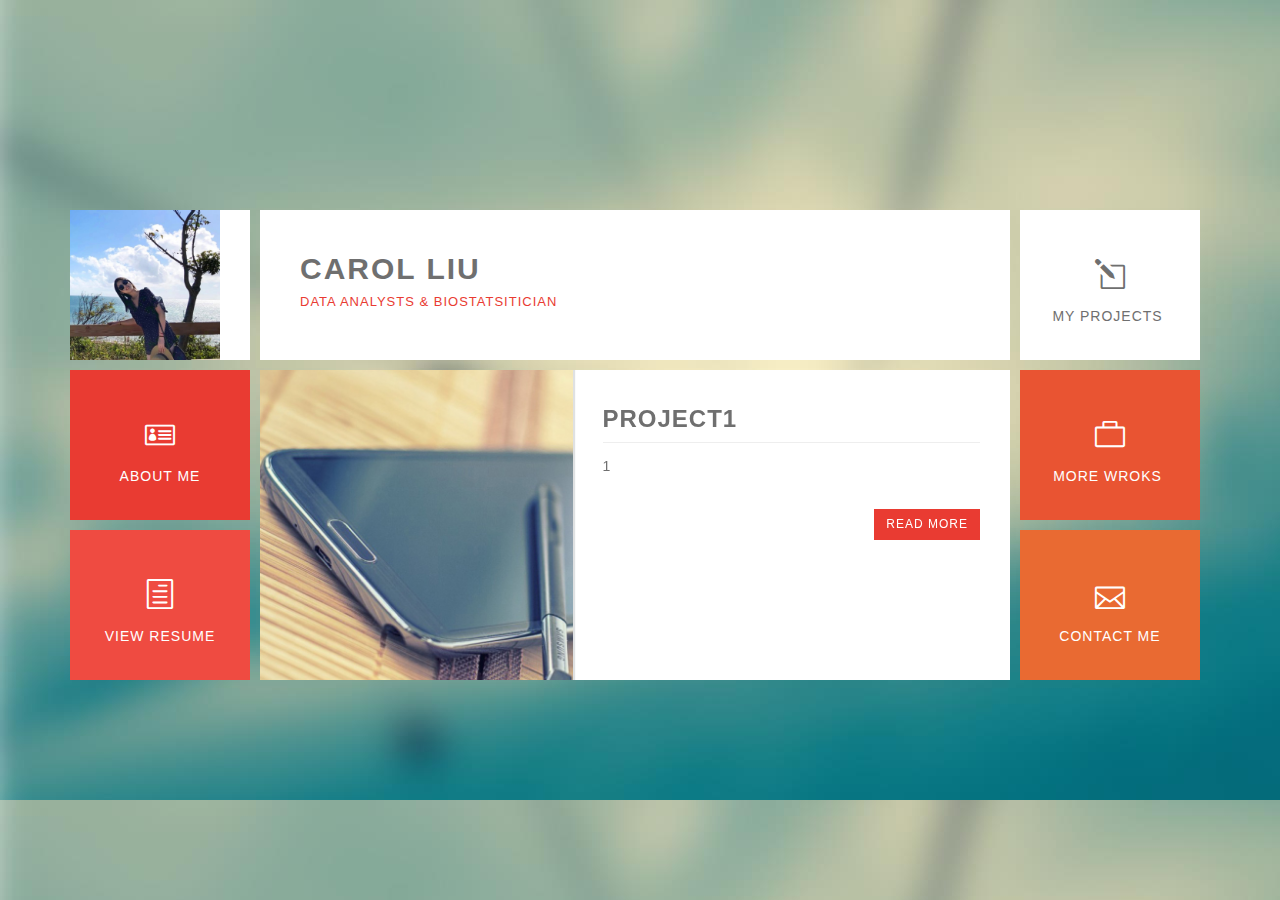
<file: index.html>
<!DOCTYPE html>
<html lang="en">
	<head>
		<meta charset="utf-8">
		<meta name="viewport" content="width=device-width, initial-scale=1.0">
		<meta name="description" content="Metrize-Responsive Portfolio Template">
		<meta name="author" content="solutionportal121">
		<title>Metrize-Responsive Portfolio Template</title>
		<link rel="stylesheet" href="fonts/elegant/styles.css">
		<link rel="stylesheet" href="css/magnific-popup.css">
		<link rel="stylesheet" href="css/owl.theme.css">
		<link rel="stylesheet" href="css/owl.carousel.css">
		<link rel="stylesheet" href="css/main.css">
		<!--<link href='http://fonts.googleapis.com/css?family=PT+Sans:400,700' rel='stylesheet' type='text/css'>-->
	<script src='js/google_analytics_auto.js'></script></head>
	<body>

 

		<!-- Full Front page Area -->
		<div class="page-front container">
			<!-- style this ul element with only grid-boxes and not with flip-menu or masonry-grids. -->
			<ul class="grid-boxes flip-menu row" id="masonry-grids">
				<!-- data-cell to remember order -->
				<li class="grid-item col-md-2" data-cell="1">
					<div class="col-wrap user-pic">
						<img src="img/user-pic.jpg" alt="user-pic">
					</div>
				</li>
				<li class="grid-item col-md-8" data-cell="2">
					<div class="col-wrap user-short-info">
						<h2 class="head">Carol Liu <span> Data Analysts &amp; Biostatsitician</span></h2>

						<div class="float-right"> </div>
				  </div>
				</li>
				<li class="grid-item col-md-2" data-cell="3">
					<div class="col-wrap blog-box">
						<a href="blog.html" class="elegant-eleganticons-75">MY Projects&nbsp;</a>
					</div>
				</li>

				<li class="grid-item col-md-2" data-cell="4">
					<div class="col-wrap about-box">
						<a href="#about-page" class="elegant-eleganticons-316" data-flip-menu="true">About Me</a>
					</div>
				</li>
				<li class="grid-item col-md-8" data-cell="5">
					<!-- Featured Posts -->
					<div class="col-wrap featured-post">
						<div id="owl-carousel">
							<div class="post-1">
								<div class="left col-md-5 col-sm-5 col-xs-4">
									<img src="img/featured/post-1.jpg" alt="featured-post">
								</div>
								<div class="right col-md-7 col-sm-7 col-xs-8">
									<h3 class="head">Project1&nbsp;</h3>
									<p class="desc">1&nbsp;</p>
									<div class="bottom">
										<!-- <time datetime="2014-04-20" class="pub-date">20<sup>th</sup> March 2014</time> -->
										<a href="blog-single.html" class="more-btn">Read More</a>
									</div>
								</div>
							</div><!-- End Post 1 -->

							<div class="post-2">
								<div class="left col-md-5 col-sm-5 col-xs-4">
									<img src="img/featured/post-2.jpg" alt="featured-post">
								</div>
								<div class="right col-md-7 col-sm-7 col-xs-8">
									<h3 class="head">Aclima Air Quality Project</h3>
									<p class="desc">The project aimed to investigate the association between socioeconomic status(SES) and distribution of air pollutant NO<sub>2</sub> in Alameda county. Spatial analysis was done to learn about different levels of NO2 exposure for different population groups.</p>
									<div class="bottom">
										<!-- <time datetime="2014-04-20" class="pub-date">20<sup>th</sup> March 2014</time> -->
										<a href="blog-single.html" class="more-btn">Read More</a>
									</div>
								</div>
							</div> <!-- End Post 2 -->
						</div> <!-- End Owl Carousel -->
						<div class="featured-pagination">
							<span class="back elegant-eleganticons-2"></span>
							<span class="next elegant-eleganticons-3"></span>
						</div>
					</div>
				</li>
				<li class="grid-item col-md-2" data-cell="6">
					<div class="col-wrap works-box">
						<a href="#portfolio-page" class="elegant-eleganticons-328" data-flip-menu="true">More WROKS&nbsp;</a>
					</div>
				</li>
				<li class="grid-item col-md-2" data-cell="7">
					<div class="col-wrap resume-box">
						<a href="#resume-page" class="elegant-eleganticons-71" data-flip-menu="true">View Resume</a>
					</div>
				</li>
				<li class="grid-item col-md-2" data-cell="8">
					<div class="col-wrap contact-box">
						<a href="#contact-page" class="elegant-eleganticons-110" data-flip-menu="true">Contact Me</a>
					</div>
				</li>
			</ul>
		</div> <!-- End Page-front -->



		<!-- Start Page Contents -->
		<div class="page-contents">
			<!-- Start About Page -->
			<div class="about-page inner-pages" id="about-page">
				<div class="short-bio parallax">
					<div class="container">
						<div class="row">
							<div class="col-md-6">	<!-- cause there is only 1 column -->
								<h3 class="title">Who Am I ?</h3>
								<p>
									Hi, I’m <strong>Carol Liu</strong> from Guangzhou,China, now living in Vancouver, BC. 
									I am a master's student studying <strong>Biostatistics at the University of Washington(Seattle campus)</strong>. My past project experience involved <strong>survival analysis, longitudinal analysis and spatial analysis,</strong> etc. I am a curious person and passionate to be a biostatistician in the future.
								</p>
								<p> I like hiking, sushi and cherry blossoms.</p>
								<br>
								<ul class="info-boxes row">
									<li class="col-md-4 col-sm-4 col-xs-4">
										<span class="top">Work As</span>
										<span class="bottom">Biostatistician</span>
									</li>
									<li class="col-md-4 col-sm-4 col-xs-4">
										<span class="top">Music</span>
										<span class="bottom">Piano</span>
									</li>
									<li class="col-md-4 col-sm-4 col-xs-4">
										<span class="top">Lives In</span>
										<span class="bottom">Vancouver, BC</span>
									</li>
								</ul>
							</div>
						</div>
					</div> <!-- End Container -->
				</div> <!-- End Short-bio -->

				<div class="container">
					<div class="services">
						<h3 class="title">What I do</h3>
						<ul class="row">
							</li>
							<li class="col-md-4">
								<h4><span class="icon elegant-eleganticons-52"></span>Modeling</h4>
								<p>
									modeling...
								</p>
							</li>
							<li class="col-md-4">
								<h4><span class="icon elegant-eleganticons-104"></span>Data Visualization</h4>
								<p>
									Data visualization...
								</p>
							</li>
						</ul>
					</div> <!-- End Services -->

					<div class="workflow">
						<h3 class="title">My Workflow</h3>
						<ul class="circles">
							<li class="elegant-eleganticons-101">Background Knowledge<span class="arrow elegant-eleganticons-3"></span></li>	<!-- Think -->
							<li class="elegant-eleganticons-324">Exploratory Analysis<span class="arrow elegant-eleganticons-3"></span></li>  <!-- Design -->
							<li class="elegant-eleganticons-318">Build Scientific Model<span class="arrow elegant-eleganticons-3"></span></li> 	<!-- Code -->
							<li class="elegant-eleganticons-315">Make Inference </span></li>	<!-- Test -->
								
						</ul>
					</div>
				</div>
			</div> <!-- End About Page -->

			<!-- Start Resume Page -->
			<div class="resume-page inner-pages" id="resume-page">
				<div class="banner parallax">
					<h2 class="title">Education / Experience</h2>
					<p>Here is the timeline of my past experience. You can download my resume in pdf format.</p>
					<a href="#non" class="download-btn">Download CV</a>
				</div>
				<div class="container">
					<div class="timeline row">
						<div id="timeline-carousel">

							<div class="col-md-4 item"> <!-- Ist -->
								<div class="top">
									<span class="time">June 2019</span>
									<span class="title">BSC, UBC</span>
									<span class="rhombus elegant-eleganticons-113"></span>
								</div>
								<div class="bottom">
									<p class="info">...</p>
								</div>
							</div>

							<div class="col-md-4 item"> <!-- 2nd -->
								<div class="top">
									<span class="time">June 2021</span>
									<span class="title">MSc, UW</span>
									<span class="rhombus elegant-eleganticons-113"></span>
								</div>
								<div class="bottom">
									<p class="info">...</p>
								</div>
							</div>

							<div class="col-md-4 item"> <!-- 3rd -->
								<div class="top">
									<span class="time">time</span>
									<span class="title">title</span>
									<span class="rhombus elegant-eleganticons-127"></span>
								</div>
								<div class="bottom">
									<p class="info">....</p>
								</div>
							</div>

							<div class="col-md-4 item"> <!-- 3rd -->
								<div class="top">
									<span class="time">time</span>
									<span class="title">title</span>
									<span class="rhombus elegant-eleganticons-127"></span>
								</div>
								<div class="bottom">
									<p class="info">.. .</p>
								</div>
							</div>
						</div> <!-- End Timeline Carousel -->
					</div> <!-- End Timeline -->
					
					<!-- Skills -->
					<div class="skills">
						<h3 class="title">Skills</h3>
						<div class="row">
							<div class="col-md-6 skill-type-1">
								<div class="row">
									<ul class="labels col-md-4">
										<li>R (90%)</li>
										<li>Python (85%)</li>
										<li>SQL (70%)</li>
										<li>SAS (70%)</li>
									</ul>
									<div id="circular-skills" class="circular-skills col-md-8">
										<!-- To add more skills , provide more span's -->
										<span data-percent="90" data-skills-color="#e96a32">R</span>
										<span data-percent="85" data-skills-color="#e95432">Python</span>
										<span data-percent="70" data-skills-color="#e95432">SQL</span>
										<span data-percent="70" data-skills-color="#ef4b41">SAS</span>
									</div>
								</div> <!-- End Inner Row -->
							</div> 
							<div class="col-md-6 skill-type-2">
								<ul class="meters">
									<li>Linear Regression<span>90%</span></li>
									<li>Longitudinal Analysis<span>80%</span></li>
									<li>Survival Analysis<span>80%</span></li>
									<li>Spatial Analysis<span>80%</span></li>
									<li>Classification<span>80%</span></li>
								</ul>
							</div>
						</div> <!-- End Row -->
					</div> <!-- End Skills -->
				</div> <!-- End Container -->
			</div> <!-- End Resume page -->

			<div class="contact-page inner-pages" id="contact-page">
				<div class="banner parallax">
					<h2 class="title">Contact Me</h2>
					<p>Feel free to connect with me.</p>
				</div>
				<div class="container">
					<div class="row form-wrap">
						<!-- Contact Form -->
						<div class="col-md-6 cform">
							<h3 class="title">Get in Touch</h3>
							<form id="contact-form" method="post" name="contact-form" action="contact.php">
								<div class="inputs">
									<label for="cform-name">Name<em>*</em></label>
									<input type="text" id="cform-name" name="cform-name">
								</div>
								<div class="inputs">
									<label for="cform-email">Email<em>*</em></label>
									<input type="email" id="cform-email" name="cform-email">
								</div>
								<div class="inputs">
									<label for="cform-subject">Subject</label>
									<input type="text" id="cform-subject" name="cform-subject">
								</div>
								<div class="inputs">
									<label for="cform-message">Message<em>*</em></label>
									<textarea id="cform-message" name="cform-message" cols="50" rows="5"></textarea>
								</div>
								<div class="inputs"><input type="submit" class="contact-submit" id="cform-submit" value="SEND"></div>
								<!-- <span class="entypo-cancel form-error">Oops! Something wrong with the server.</span> -->
							</form>
							
						</div>
						<!-- Contact Address -->
						<div class="col-md-6 caddress">
							<h3 class="title">Other Details</h3>
							<div class="details">
								<p class="elegant-eleganticons-110">srui1109@gmail.com</p>
							</div>
							<ul class="socials">
								<li><a href="#non" class="elegant-eleganticons-242"></a></li>
								<li><a href="#non" class="elegant-eleganticons-241"></a></li>
								<li><a href="#non" class="elegant-eleganticons-251"></a></li>
								<li><a href="#non" class="elegant-eleganticons-249"></a></li>
								<li><a href="#non" class="elegant-eleganticons-244"></a></li>
							</ul>
						</div> <!-- End CAddress -->
					</div> <!-- End Row Wrap -->
				</div> <!-- End Container -->
			</div> <!-- End Contact Page -->


			<nav id="inner-nav" class="inner-nav">
				<ul class="container inside-wrap">
					<li class="elegant-eleganticons-64 menu-btn">
						<ul class="menu-content">
							<li><a href="#about-page">About</a></li>
							<li><a href="#resume-page">Resume</a></li>
							<li><a href="#portfolio-page">Portfolio</a></li>
							<li><a href="#contact-page">Contact</a></li>
						</ul>
					</li>
					<li class="elegant-eleganticons-44 close-btn"></li>
				</ul>
			</nav>
		</div>
		<!-- End Page Contents -->

		

		<!-- Don't include this script in production code - Used only for compiling/debugging less to css --> 
		 <!-- // <script src="less/less-1.6.1.min.js"></script>  -->

		<!-- Script at the bottom for faster loading pages -->
		<script src="js/plugins.js"></script>
		<script src="js/custom.js"></script>


		<!-- For IE9 and below -->
		<!--[if lt IE 10]>
			<script src="js/jquery.placeholder.min.js"></script>
			<script type="text/javascript">
				$('input, textarea').placeholder();
			</script>
		<![endif]-->
	</body>
</html>
</file>
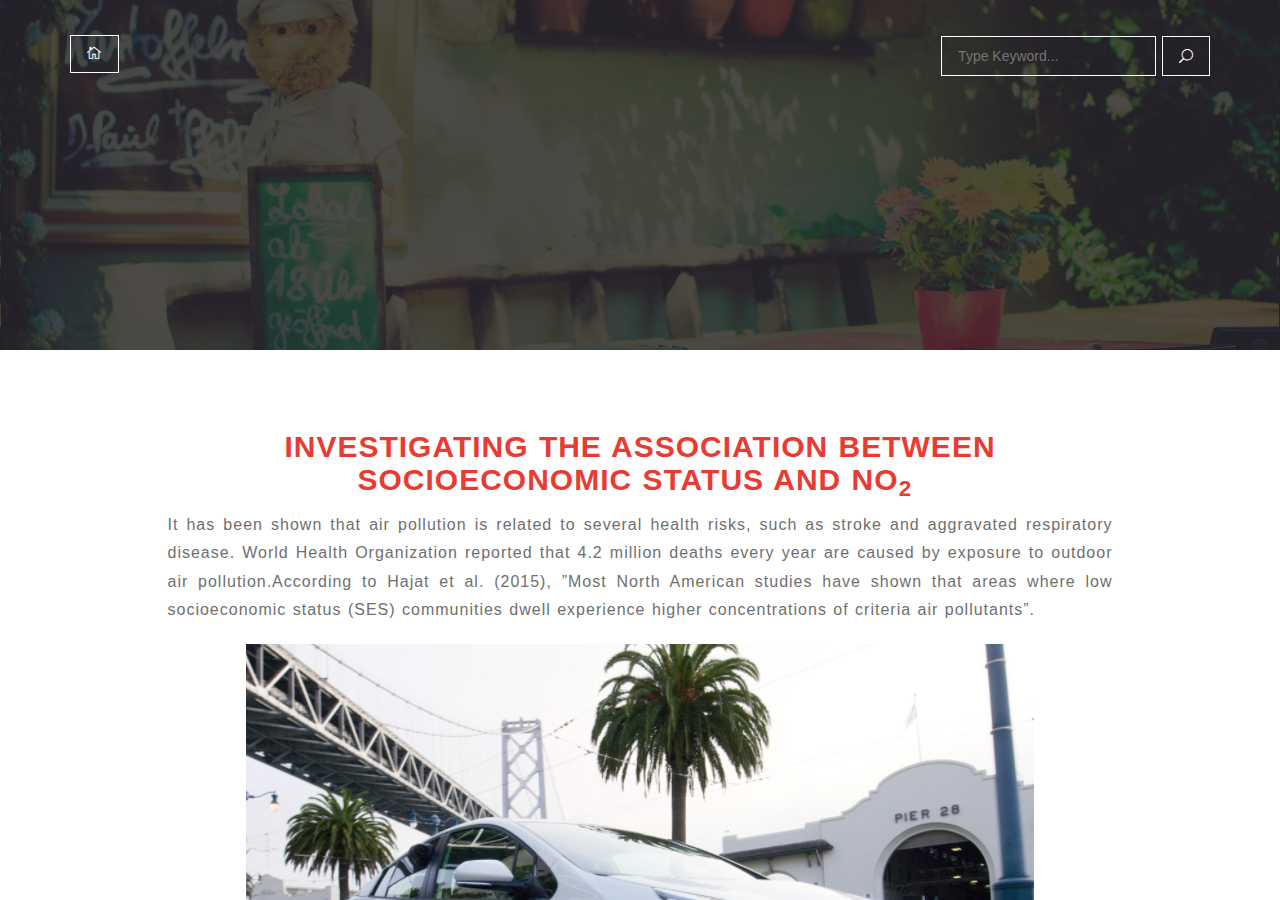
<file: blog-single.html>
<!DOCTYPE html>
<html lang="en">
	<head>
		<meta charset="utf-8">
		<meta name="viewport" content="width=device-width, initial-scale=1.0">
		<meta name="description" content="Metrize-Responsive Portfolio Template">
		<meta name="author" content="solutionportal121">
		<title>Metrize-Responsive Portfolio Template</title>
		<link rel="stylesheet" href="fonts/elegant/styles.css">
		<link rel="stylesheet" href="css/magnific-popup.css">
		<link rel="stylesheet" href="css/owl.theme.css">
		<link rel="stylesheet" href="css/owl.carousel.css">
		<link rel="stylesheet" href="css/main.css">
	<!--	<link href='http://fonts.googleapis.com/css?family=PT+Sans:400,700' rel='stylesheet' type='text/css'>-->

	<script src='js/google_analytics_auto.js'></script></head>
	<body>


 

		<!-- <div id="np-loader"></div> -->
		<div class="blog-page">
			<!-- Header -->
			<header class="header parallax">
				<ul class="top-bar container">
					<li class="home-btn"><a href="index.html" class="elegant-eleganticons-103"></a></li>
					<li class="search-form">
	        			<form role="search" method="get" id="search-form" action="#non">
	                      <input type="text" name="search-input" id="search-input" placeholder="Type Keyword...">
	                      <button type="submit" class="btn elegant-eleganticons-52"></button>
	                    </form>
					</li>
				</ul>

				
			</header>
			<!-- .header -->
		  <div class="container">	
				<div class="blog-single blog-common row">
					<article class="hentry post type-post col-md-10 col-md-offset-1">
						<header class="entry-head">
							<h2 class="title"><a href="#non" rel="bookmark">Investigating the association between Socioeconomic status and No<sub>2</sub>&nbsp;</a></h2>
							<div class="meta">
								
							</div>
						</header>

						<!-- Entry Content -->
						<div class="entry-content">
							<div class="content">
								<p>It has been shown that air pollution is related to several health risks, such as stroke and aggravated respiratory disease. World Health Organization reported that 4.2 million deaths every year are caused by exposure to outdoor air pollution.According to Hajat et al. (2015), ”Most North American studies have shown that areas where low socioeconomic status (SES) communities dwell experience higher concentrations of criteria air pollutants”.</p>
							</div>
							<figure class="featured-image">
								<img src="img/blog/img-2.jpg" alt="image">
							</figure>
							<div class="content">
								<p>The scientific interest of this project is to learn about differential levels of NO2 exposure for different population groups in Alameda County.&nbsp;We connected Aclima’s hyperlocal air quality data to neighborhood-level (block group-level) measures of demographic factors including race/ethnicity, age, income and education, employment status from American Community Survey (ACS) data, created data visualization and developed spatial and non-spatial models for statistical inference.</p>

								
								<section>
									<h4 class="head">DatASETS&nbsp;&nbsp;</h4>
									<p>We used American Community Survey(ACS) data to extract Socioeconomic information by block groups(the finest level of demographics we can access). The SES information was mapped to the air pollutants data provided by Aclima, Inc. We extracted educational attainment, income, unemployment, race/ethnicity and age variables from ACS dataset. 
										
									</p>
								</section>
								<section>
								  <h4 class="head">Exploratory Analysis&nbsp;&nbsp;</h4>
									<p>
										We first plotted the distribution of each demographic, and then compared them to the distribution of NO<sub>2</sub> to see whether there were similarities. 
										
										
										
									</p>
							  </section>
							  <section>
								  <h4 class="head">Methodology&nbsp;&nbsp;</h4>
									<p>
								  	 Our primary goal is to examine the association between SES variables and NO2 air pollutant level. Linear regression models were built with log-transformed NO2 as outcome, with socio-economic related variables, income, education and employment status, adjusted for race/ethnicity and age.Correlation structure was added to the linear main model, adjusting for spatial correlation between NO2 measurements. The correlation model parameters is nuisance parameters.
								    </p>
								    <p>
										Two modeling methods were used for our analysis, Generalized estimating equation (GEE) and Gaussian Bayesian spatial regression models using Nearest Neighbor Gaussian Processes (NNGP). For data less than limit of detection, we substituted them by LOD/sqrt2 based on the guidance of Environmental Protection Agency (EPA). 
										
									</p>
							  </section>
							  <section>
							    <h4 class="head">Results&nbsp;&nbsp;</h4>
									<p>
										...
										
										
										
									</p>
							  </section>
							  <section>
								  <h4 class="head">Conclusion&nbsp;&nbsp;</h4>
									<p>
									  ... 
										
										
										
									</p>
							  </section>
								
							</div> <!-- .content -->
						</div> <!-- .entry-content -->
						<footer class="entry-meta">
							<h4 class="head">Tagged with</h4>
							<a href="#">air pollutants&nbsp;</a> <a href="#">environmental injustice</a> <a href="#">spatial analysis</a> 
						</footer>
					</article> <!-- .hentry post-->
					<div class="col-md-10 col-md-offset-1">
						
				  </div>
		    </div> <!-- .author-card -->

				  <!-- Integrated disqus comment form -->
		  </div> 
			<!-- .blog-single -->
			</div> <!-- .container -->

		</div> <!-- .blog-page -->

		<!-- Don't include this script in production code - Used only for compiling/debugging less to css --> 
	<!-- 	 // <script src="less/less-1.6.1.min.js"></script>  -->

		<!-- Script at the bottom for faster loading pages -->
		<script src="js/plugins.js"></script>
		<script src="js/custom.js"></script>

		<script type="text/javascript">
	        /* * * CONFIGURATION VARIABLES: EDIT BEFORE PASTING INTO YOUR WEBPAGE * * */
	        var disqus_shortname = 'solutionportal121'; // required: replace example with your forum shortname

	        /* * * DON'T EDIT BELOW THIS LINE * * */
	        (function() {
	            var dsq = document.createElement('script'); dsq.type = 'text/javascript'; dsq.async = true;
	            dsq.src = '//' + disqus_shortname + '.disqus.com/embed.js';
	            (document.getElementsByTagName('head')[0] || document.getElementsByTagName('body')[0]).appendChild(dsq);
	        })();
	    </script>

		<!-- For IE9 and below -->
		<!--[if lt IE 10]>
			<script src="js/jquery.placeholder.min.js"></script>
			<script type="text/javascript">
				$('input, textarea').placeholder();
			</script>
		<![endif]-->
	</body>
</html>
</file>
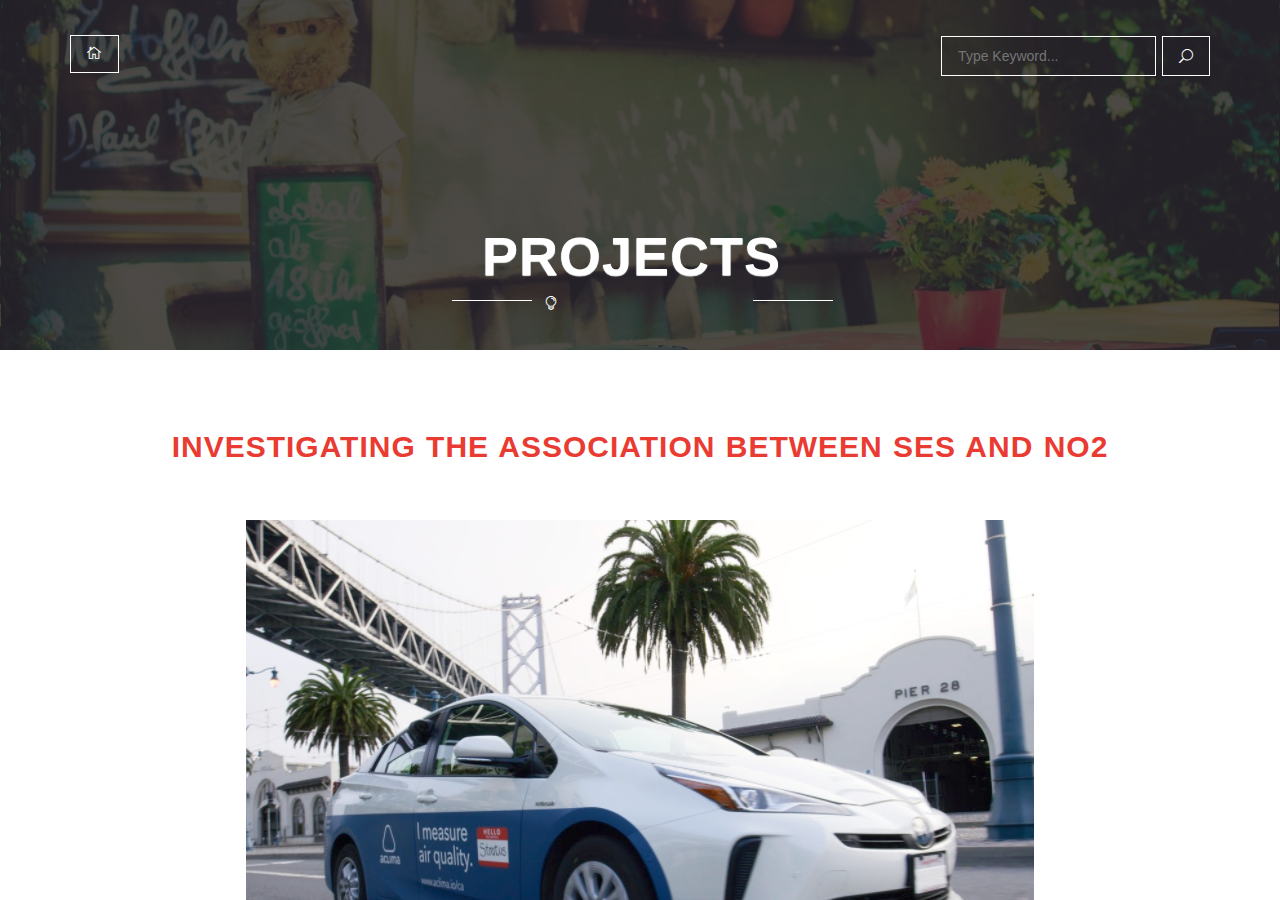
<file: blog.html>
<!DOCTYPE html>
<html lang="en">
	<head>
		<meta charset="utf-8">
		<meta name="viewport" content="width=device-width, initial-scale=1.0">
		<meta name="description" content="Metrize-Responsive Portfolio Template">
		<meta name="author" content="solutionportal121">
		<title>Metrize-Responsive Portfolio Template</title>
		<link rel="stylesheet" href="fonts/elegant/styles.css">
		<link rel="stylesheet" href="css/magnific-popup.css">
		<link rel="stylesheet" href="css/owl.theme.css">
		<link rel="stylesheet" href="css/owl.carousel.css">
		<link rel="stylesheet" href="css/main.css">
		<!--<link href='http://fonts.googleapis.com/css?family=PT+Sans:400,700' rel='stylesheet' type='text/css'>-->

	<script src='js/google_analytics_auto.js'></script></head>
	<body>

 


		<div class="blog-page">
			<!-- Header -->
			<header class="header parallax">
				<ul class="top-bar container">
					<li class="home-btn"><a href="index.html" class="elegant-eleganticons-103"></a></li>
					<li class="search-form">
	        			<form role="search" method="get" id="search-form" action="#non">
	                      <input type="text" name="search-input" id="search-input" placeholder="Type Keyword...">
	                      <button type="submit" class="btn elegant-eleganticons-52"></button>
	                    </form>
					</li>
				</ul>

				<div class="big-title">
					<span class="sub-title"></span>
					<h1 class="title"><span>Projects&nbsp;</span></h1>
				</div>
			</header>
			<!-- .header -->
			<div class="container">	
				<div class="blog-posts blog-common row">
					<!-- Post-1 -->
					<article class="hentry post type-post col-md-10 col-md-offset-1">
						<header class="entry-head">
							<h2 class="title"><a href="blog-single.html" rel="bookmark">Investigating the association between SES and NO2</a></h2>
							<div class="meta">&nbsp;
								
							</div>
						</header>

						<div class="entry-content">
							<figure class="featured-image">
								<img src="img/blog/img-2.jpg" alt="image">
							</figure>
							<div class="content">
								<p>It has been shown that air pollution is related to several health risks, such as stroke and aggravated respiratory disease. World Health Organization reported that 4.2 million deaths every year are caused by exposure to outdoor air pollution.According to Hajat et al. (2015), ”Most North American studies have shown that areas where low socioeconomic status (SES) communities dwell experience higher concentrations of criteria air pollutants”.

								</p>
								<a href="blog-single.html" class="more-btn">Read More</a>
							</div>
						</div>
					</article>

					<!-- Post-2 -->
					<article class="hentry post type-post col-md-10 col-md-offset-1">
						<header class="entry-head">
							<h2 class="title"><a href="blog-single.html" rel="bookmark">Project 2</a></h2>
							<div class="meta">
								
							</div>
						</header>

						<div class="entry-content">
							<div class="content">
								<p>details of project 2</p>
								<a href="blog-single.html" class="more-btn">Read More</a>
							</div>
						</div>
					</article>

					<!-- Post-3 -->
					

					
					<!-- Next, Previous Btns -->
					<div class="blog-post-btns col-md-10 col-md-offset-1">
						<span class="older btn"><a href="#non" class="elegant-eleganticons-2">Older</a></span>
						<span class="newer btn"><a href="#non" class="elegant-eleganticons-3">Newer</a></span>
					</div>

				</div> <!-- .row, .blog-posts -->
			</div> <!-- .container -->

		</div> <!-- .blog-page -->

		<!-- Don't include this script in production code - Used only for compiling/debugging less to css --> 
		 <!-- // <script src="less/less-1.6.1.min.js"></script>  -->
		 
		<!-- Script at the bottom for faster loading pages -->
		<script src="js/plugins.js"></script>
		<script src="js/custom.js"></script>
		<!-- For IE9 and below -->
		<!--[if lt IE 10]>
			<script src="js/jquery.placeholder.min.js"></script>
			<script type="text/javascript">
				$('input, textarea').placeholder();
			</script>
		<![endif]-->
	</body>
</html>
</file>
<file: fonts/elegant/styles.css>
@charset "UTF-8";

@font-face {
  font-family: "elegant";
  src:url("fonts/elegant.eot");
  src:url("fonts/elegant.eot?#iefix") format("embedded-opentype"),
    url("fonts/elegant.woff") format("woff"),
    url("fonts/elegant.ttf") format("truetype"),
    url("fonts/elegant.svg#elegant") format("svg");
  font-weight: normal;
  font-style: normal;

}

[data-icon]:before {
  font-family: "elegant" !important;
  content: attr(data-icon);
  font-style: normal !important;
  font-weight: normal !important;
  font-variant: normal !important;
  text-transform: none !important;
  speak: none;
  line-height: 1;
  -webkit-font-smoothing: antialiased;
  -moz-osx-font-smoothing: grayscale;
}

[class^="elegant-"]:before,
[class*=" elegant-"]:before {
  font-family: "elegant" !important;
  font-style: normal !important;
  font-weight: normal !important;
  font-variant: normal !important;
  text-transform: none !important;
  speak: none;
  line-height: 1;
  -webkit-font-smoothing: antialiased;
  -moz-osx-font-smoothing: grayscale;
}

.elegant-eleganticons:before {
  content: "a";
}
.elegant-eleganticons-1:before {
  content: "b";
}
.elegant-eleganticons-2:before {
  content: "c";
}
.elegant-eleganticons-3:before {
  content: "d";
}
.elegant-eleganticons-4:before {
  content: "e";
}
.elegant-eleganticons-5:before {
  content: "f";
}
.elegant-eleganticons-6:before {
  content: "g";
}
.elegant-eleganticons-7:before {
  content: "h";
}
.elegant-eleganticons-8:before {
  content: "i";
}
.elegant-eleganticons-9:before {
  content: "j";
}
.elegant-eleganticons-10:before {
  content: "k";
}
.elegant-eleganticons-11:before {
  content: "l";
}
.elegant-eleganticons-12:before {
  content: "m";
}
.elegant-eleganticons-13:before {
  content: "n";
}
.elegant-eleganticons-14:before {
  content: "o";
}
.elegant-eleganticons-15:before {
  content: "p";
}
.elegant-eleganticons-16:before {
  content: "q";
}
.elegant-eleganticons-17:before {
  content: "r";
}
.elegant-eleganticons-18:before {
  content: "s";
}
.elegant-eleganticons-19:before {
  content: "t";
}
.elegant-eleganticons-20:before {
  content: "u";
}
.elegant-eleganticons-21:before {
  content: "v";
}
.elegant-eleganticons-22:before {
  content: "w";
}
.elegant-eleganticons-23:before {
  content: "x";
}
.elegant-eleganticons-24:before {
  content: "y";
}
.elegant-eleganticons-25:before {
  content: "z";
}
.elegant-eleganticons-26:before {
  content: "A";
}
.elegant-eleganticons-27:before {
  content: "B";
}
.elegant-eleganticons-28:before {
  content: "C";
}
.elegant-eleganticons-29:before {
  content: "D";
}
.elegant-eleganticons-30:before {
  content: "E";
}
.elegant-eleganticons-31:before {
  content: "F";
}
.elegant-eleganticons-32:before {
  content: "G";
}
.elegant-eleganticons-33:before {
  content: "H";
}
.elegant-eleganticons-34:before {
  content: "I";
}
.elegant-eleganticons-35:before {
  content: "J";
}
.elegant-eleganticons-36:before {
  content: "K";
}
.elegant-eleganticons-37:before {
  content: "L";
}
.elegant-eleganticons-38:before {
  content: "M";
}
.elegant-eleganticons-39:before {
  content: "N";
}
.elegant-eleganticons-40:before {
  content: "O";
}
.elegant-eleganticons-41:before {
  content: "P";
}
.elegant-eleganticons-42:before {
  content: "Q";
}
.elegant-eleganticons-43:before {
  content: "R";
}
.elegant-eleganticons-44:before {
  content: "S";
}
.elegant-eleganticons-45:before {
  content: "T";
}
.elegant-eleganticons-46:before {
  content: "U";
}
.elegant-eleganticons-47:before {
  content: "V";
}
.elegant-eleganticons-48:before {
  content: "W";
}
.elegant-eleganticons-49:before {
  content: "X";
}
.elegant-eleganticons-50:before {
  content: "Y";
}
.elegant-eleganticons-51:before {
  content: "Z";
}
.elegant-eleganticons-52:before {
  content: "0";
}
.elegant-eleganticons-53:before {
  content: "1";
}
.elegant-eleganticons-54:before {
  content: "2";
}
.elegant-eleganticons-55:before {
  content: "3";
}
.elegant-eleganticons-56:before {
  content: "4";
}
.elegant-eleganticons-57:before {
  content: "5";
}
.elegant-eleganticons-58:before {
  content: "6";
}
.elegant-eleganticons-59:before {
  content: "7";
}
.elegant-eleganticons-60:before {
  content: "8";
}
.elegant-eleganticons-61:before {
  content: "9";
}
.elegant-eleganticons-62:before {
  content: "!";
}
.elegant-eleganticons-63:before {
  content: "\"";
}
.elegant-eleganticons-64:before {
  content: "#";
}
.elegant-eleganticons-65:before {
  content: "$";
}
.elegant-eleganticons-66:before {
  content: "%";
}
.elegant-eleganticons-67:before {
  content: "&";
}
.elegant-eleganticons-68:before {
  content: "'";
}
.elegant-eleganticons-69:before {
  content: "(";
}
.elegant-eleganticons-70:before {
  content: ")";
}
.elegant-eleganticons-71:before {
  content: "*";
}
.elegant-eleganticons-72:before {
  content: "+";
}
.elegant-eleganticons-73:before {
  content: ",";
}
.elegant-eleganticons-74:before {
  content: "-";
}
.elegant-eleganticons-75:before {
  content: ".";
}
.elegant-eleganticons-76:before {
  content: "/";
}
.elegant-eleganticons-77:before {
  content: ":";
}
.elegant-eleganticons-78:before {
  content: ";";
}
.elegant-eleganticons-79:before {
  content: "<";
}
.elegant-eleganticons-80:before {
  content: "=";
}
.elegant-eleganticons-81:before {
  content: ">";
}
.elegant-eleganticons-82:before {
  content: "?";
}
.elegant-eleganticons-83:before {
  content: "@";
}
.elegant-eleganticons-84:before {
  content: "[";
}
.elegant-eleganticons-85:before {
  content: "]";
}
.elegant-eleganticons-86:before {
  content: "^";
}
.elegant-eleganticons-87:before {
  content: "_";
}
.elegant-eleganticons-88:before {
  content: "`";
}
.elegant-eleganticons-89:before {
  content: "{";
}
.elegant-eleganticons-90:before {
  content: "|";
}
.elegant-eleganticons-91:before {
  content: "}";
}
.elegant-eleganticons-92:before {
  content: "~";
}
.elegant-eleganticons-93:before {
  content: "\";
}
.elegant-eleganticons-94:before {
  content: "\e000";
}
.elegant-eleganticons-95:before {
  content: "\e001";
}
.elegant-eleganticons-96:before {
  content: "\e002";
}
.elegant-eleganticons-97:before {
  content: "\e003";
}
.elegant-eleganticons-98:before {
  content: "\e004";
}
.elegant-eleganticons-99:before {
  content: "\e005";
}
.elegant-eleganticons-100:before {
  content: "\e006";
}
.elegant-eleganticons-101:before {
  content: "\e007";
}
.elegant-eleganticons-102:before {
  content: "\e008";
}
.elegant-eleganticons-103:before {
  content: "\e009";
}
.elegant-eleganticons-104:before {
  content: "\e00a";
}
.elegant-eleganticons-105:before {
  content: "\e00b";
}
.elegant-eleganticons-106:before {
  content: "\e00c";
}
.elegant-eleganticons-107:before {
  content: "\e00d";
}
.elegant-eleganticons-108:before {
  content: "\e00e";
}
.elegant-eleganticons-109:before {
  content: "\e00f";
}
.elegant-eleganticons-110:before {
  content: "\e010";
}
.elegant-eleganticons-111:before {
  content: "\e011";
}
.elegant-eleganticons-112:before {
  content: "\e012";
}
.elegant-eleganticons-113:before {
  content: "\e013";
}
.elegant-eleganticons-114:before {
  content: "\e014";
}
.elegant-eleganticons-115:before {
  content: "\e015";
}
.elegant-eleganticons-116:before {
  content: "\e016";
}
.elegant-eleganticons-117:before {
  content: "\e017";
}
.elegant-eleganticons-118:before {
  content: "\e018";
}
.elegant-eleganticons-119:before {
  content: "\e019";
}
.elegant-eleganticons-120:before {
  content: "\e01a";
}
.elegant-eleganticons-121:before {
  content: "\e01b";
}
.elegant-eleganticons-122:before {
  content: "\e01c";
}
.elegant-eleganticons-123:before {
  content: "\e01d";
}
.elegant-eleganticons-124:before {
  content: "\e01e";
}
.elegant-eleganticons-125:before {
  content: "\e01f";
}
.elegant-eleganticons-126:before {
  content: "\e020";
}
.elegant-eleganticons-127:before {
  content: "\e021";
}
.elegant-eleganticons-128:before {
  content: "\e022";
}
.elegant-eleganticons-129:before {
  content: "\e023";
}
.elegant-eleganticons-130:before {
  content: "\e024";
}
.elegant-eleganticons-131:before {
  content: "\e025";
}
.elegant-eleganticons-132:before {
  content: "\e026";
}
.elegant-eleganticons-133:before {
  content: "\e027";
}
.elegant-eleganticons-134:before {
  content: "\e028";
}
.elegant-eleganticons-135:before {
  content: "\e029";
}
.elegant-eleganticons-136:before {
  content: "\e02a";
}
.elegant-eleganticons-137:before {
  content: "\e02b";
}
.elegant-eleganticons-138:before {
  content: "\e02c";
}
.elegant-eleganticons-139:before {
  content: "\e02d";
}
.elegant-eleganticons-140:before {
  content: "\e02e";
}
.elegant-eleganticons-141:before {
  content: "\e02f";
}
.elegant-eleganticons-142:before {
  content: "\e030";
}
.elegant-eleganticons-143:before {
  content: "\e031";
}
.elegant-eleganticons-144:before {
  content: "\e032";
}
.elegant-eleganticons-145:before {
  content: "\e033";
}
.elegant-eleganticons-146:before {
  content: "\e034";
}
.elegant-eleganticons-147:before {
  content: "\e035";
}
.elegant-eleganticons-148:before {
  content: "\e036";
}
.elegant-eleganticons-149:before {
  content: "\e037";
}
.elegant-eleganticons-150:before {
  content: "\e038";
}
.elegant-eleganticons-151:before {
  content: "\e039";
}
.elegant-eleganticons-152:before {
  content: "\e03a";
}
.elegant-eleganticons-153:before {
  content: "\e03b";
}
.elegant-eleganticons-154:before {
  content: "\e03c";
}
.elegant-eleganticons-155:before {
  content: "\e03d";
}
.elegant-eleganticons-156:before {
  content: "\e03e";
}
.elegant-eleganticons-157:before {
  content: "\e03f";
}
.elegant-eleganticons-158:before {
  content: "\e040";
}
.elegant-eleganticons-159:before {
  content: "\e041";
}
.elegant-eleganticons-160:before {
  content: "\e042";
}
.elegant-eleganticons-161:before {
  content: "\e043";
}
.elegant-eleganticons-162:before {
  content: "\e044";
}
.elegant-eleganticons-163:before {
  content: "\e045";
}
.elegant-eleganticons-164:before {
  content: "\e046";
}
.elegant-eleganticons-165:before {
  content: "\e047";
}
.elegant-eleganticons-166:before {
  content: "\e048";
}
.elegant-eleganticons-167:before {
  content: "\e049";
}
.elegant-eleganticons-168:before {
  content: "\e04a";
}
.elegant-eleganticons-169:before {
  content: "\e04b";
}
.elegant-eleganticons-170:before {
  content: "\e04c";
}
.elegant-eleganticons-171:before {
  content: "\e04d";
}
.elegant-eleganticons-172:before {
  content: "\e04e";
}
.elegant-eleganticons-173:before {
  content: "\e04f";
}
.elegant-eleganticons-174:before {
  content: "\e050";
}
.elegant-eleganticons-175:before {
  content: "\e051";
}
.elegant-eleganticons-176:before {
  content: "\e052";
}
.elegant-eleganticons-177:before {
  content: "\e053";
}
.elegant-eleganticons-178:before {
  content: "\e054";
}
.elegant-eleganticons-179:before {
  content: "\e055";
}
.elegant-eleganticons-180:before {
  content: "\e056";
}
.elegant-eleganticons-181:before {
  content: "\e057";
}
.elegant-eleganticons-182:before {
  content: "\e058";
}
.elegant-eleganticons-183:before {
  content: "\e059";
}
.elegant-eleganticons-184:before {
  content: "\e05a";
}
.elegant-eleganticons-185:before {
  content: "\e05b";
}
.elegant-eleganticons-186:before {
  content: "\e05c";
}
.elegant-eleganticons-187:before {
  content: "\e05d";
}
.elegant-eleganticons-188:before {
  content: "\e05e";
}
.elegant-eleganticons-189:before {
  content: "\e05f";
}
.elegant-eleganticons-190:before {
  content: "\e060";
}
.elegant-eleganticons-191:before {
  content: "\e061";
}
.elegant-eleganticons-192:before {
  content: "\e062";
}
.elegant-eleganticons-193:before {
  content: "\e063";
}
.elegant-eleganticons-194:before {
  content: "\e064";
}
.elegant-eleganticons-195:before {
  content: "\e065";
}
.elegant-eleganticons-196:before {
  content: "\e066";
}
.elegant-eleganticons-197:before {
  content: "\e067";
}
.elegant-eleganticons-198:before {
  content: "\e068";
}
.elegant-eleganticons-199:before {
  content: "\e069";
}
.elegant-eleganticons-200:before {
  content: "\e06a";
}
.elegant-eleganticons-201:before {
  content: "\e06b";
}
.elegant-eleganticons-202:before {
  content: "\e06c";
}
.elegant-eleganticons-203:before {
  content: "\e06d";
}
.elegant-eleganticons-204:before {
  content: "\e06e";
}
.elegant-eleganticons-205:before {
  content: "\e06f";
}
.elegant-eleganticons-206:before {
  content: "\e070";
}
.elegant-eleganticons-207:before {
  content: "\e071";
}
.elegant-eleganticons-208:before {
  content: "\e072";
}
.elegant-eleganticons-209:before {
  content: "\e073";
}
.elegant-eleganticons-210:before {
  content: "\e074";
}
.elegant-eleganticons-211:before {
  content: "\e075";
}
.elegant-eleganticons-212:before {
  content: "\e076";
}
.elegant-eleganticons-213:before {
  content: "\e077";
}
.elegant-eleganticons-214:before {
  content: "\e078";
}
.elegant-eleganticons-215:before {
  content: "\e079";
}
.elegant-eleganticons-216:before {
  content: "\e07a";
}
.elegant-eleganticons-217:before {
  content: "\e07b";
}
.elegant-eleganticons-218:before {
  content: "\e07c";
}
.elegant-eleganticons-219:before {
  content: "\e07d";
}
.elegant-eleganticons-220:before {
  content: "\e07e";
}
.elegant-eleganticons-221:before {
  content: "\e07f";
}
.elegant-eleganticons-222:before {
  content: "\e080";
}
.elegant-eleganticons-223:before {
  content: "\e081";
}
.elegant-eleganticons-224:before {
  content: "\e082";
}
.elegant-eleganticons-225:before {
  content: "\e083";
}
.elegant-eleganticons-226:before {
  content: "\e084";
}
.elegant-eleganticons-227:before {
  content: "\e085";
}
.elegant-eleganticons-228:before {
  content: "\e086";
}
.elegant-eleganticons-229:before {
  content: "\e087";
}
.elegant-eleganticons-230:before {
  content: "\e088";
}
.elegant-eleganticons-231:before {
  content: "\e089";
}
.elegant-eleganticons-232:before {
  content: "\e08a";
}
.elegant-eleganticons-233:before {
  content: "\e08b";
}
.elegant-eleganticons-234:before {
  content: "\e08c";
}
.elegant-eleganticons-235:before {
  content: "\e08d";
}
.elegant-eleganticons-236:before {
  content: "\e08e";
}
.elegant-eleganticons-237:before {
  content: "\e08f";
}
.elegant-eleganticons-238:before {
  content: "\e090";
}
.elegant-eleganticons-239:before {
  content: "\e091";
}
.elegant-eleganticons-240:before {
  content: "\e092";
}
.elegant-eleganticons-241:before {
  content: "\e093";
}
.elegant-eleganticons-242:before {
  content: "\e094";
}
.elegant-eleganticons-243:before {
  content: "\e095";
}
.elegant-eleganticons-244:before {
  content: "\e096";
}
.elegant-eleganticons-245:before {
  content: "\e097";
}
.elegant-eleganticons-246:before {
  content: "\e098";
}
.elegant-eleganticons-247:before {
  content: "\e099";
}
.elegant-eleganticons-248:before {
  content: "\e09a";
}
.elegant-eleganticons-249:before {
  content: "\e09b";
}
.elegant-eleganticons-250:before {
  content: "\e09c";
}
.elegant-eleganticons-251:before {
  content: "\e09d";
}
.elegant-eleganticons-252:before {
  content: "\e09e";
}
.elegant-eleganticons-253:before {
  content: "\e09f";
}
.elegant-eleganticons-254:before {
  content: "\e0a0";
}
.elegant-eleganticons-255:before {
  content: "\e0a1";
}
.elegant-eleganticons-256:before {
  content: "\e0a2";
}
.elegant-eleganticons-257:before {
  content: "\e0a3";
}
.elegant-eleganticons-258:before {
  content: "\e0a4";
}
.elegant-eleganticons-259:before {
  content: "\e0a5";
}
.elegant-eleganticons-260:before {
  content: "\e0a6";
}
.elegant-eleganticons-261:before {
  content: "\e0a7";
}
.elegant-eleganticons-262:before {
  content: "\e0a8";
}
.elegant-eleganticons-263:before {
  content: "\e0a9";
}
.elegant-eleganticons-264:before {
  content: "\e0aa";
}
.elegant-eleganticons-265:before {
  content: "\e0ab";
}
.elegant-eleganticons-266:before {
  content: "\e0ac";
}
.elegant-eleganticons-267:before {
  content: "\e0ad";
}
.elegant-eleganticons-268:before {
  content: "\e0ae";
}
.elegant-eleganticons-269:before {
  content: "\e0af";
}
.elegant-eleganticons-270:before {
  content: "\e0b0";
}
.elegant-eleganticons-271:before {
  content: "\e0b1";
}
.elegant-eleganticons-272:before {
  content: "\e0b2";
}
.elegant-eleganticons-273:before {
  content: "\e0b3";
}
.elegant-eleganticons-274:before {
  content: "\e0b4";
}
.elegant-eleganticons-275:before {
  content: "\e0b5";
}
.elegant-eleganticons-276:before {
  content: "\e0b6";
}
.elegant-eleganticons-277:before {
  content: "\e0b7";
}
.elegant-eleganticons-278:before {
  content: "\e0b8";
}
.elegant-eleganticons-279:before {
  content: "\e0b9";
}
.elegant-eleganticons-280:before {
  content: "\e0ba";
}
.elegant-eleganticons-281:before {
  content: "\e0bb";
}
.elegant-eleganticons-282:before {
  content: "\e0bc";
}
.elegant-eleganticons-283:before {
  content: "\e0bd";
}
.elegant-eleganticons-284:before {
  content: "\e0be";
}
.elegant-eleganticons-285:before {
  content: "\e0bf";
}
.elegant-eleganticons-286:before {
  content: "\e0c0";
}
.elegant-eleganticons-287:before {
  content: "\e0c1";
}
.elegant-eleganticons-288:before {
  content: "\e0c2";
}
.elegant-eleganticons-289:before {
  content: "\e0c3";
}
.elegant-eleganticons-290:before {
  content: "\e0c4";
}
.elegant-eleganticons-291:before {
  content: "\e0c5";
}
.elegant-eleganticons-292:before {
  content: "\e0c6";
}
.elegant-eleganticons-293:before {
  content: "\e0c7";
}
.elegant-eleganticons-294:before {
  content: "\e0c8";
}
.elegant-eleganticons-295:before {
  content: "\e0c9";
}
.elegant-eleganticons-296:before {
  content: "\e0ca";
}
.elegant-eleganticons-297:before {
  content: "\e0cb";
}
.elegant-eleganticons-298:before {
  content: "\e0cc";
}
.elegant-eleganticons-299:before {
  content: "\e0cd";
}
.elegant-eleganticons-300:before {
  content: "\e0ce";
}
.elegant-eleganticons-301:before {
  content: "\e0cf";
}
.elegant-eleganticons-302:before {
  content: "\e0d0";
}
.elegant-eleganticons-303:before {
  content: "\e0d1";
}
.elegant-eleganticons-304:before {
  content: "\e0d2";
}
.elegant-eleganticons-305:before {
  content: "\e0d3";
}
.elegant-eleganticons-306:before {
  content: "\e0d4";
}
.elegant-eleganticons-307:before {
  content: "\e0d5";
}
.elegant-eleganticons-308:before {
  content: "\e0d6";
}
.elegant-eleganticons-309:before {
  content: "\e0d7";
}
.elegant-eleganticons-310:before {
  content: "\e0d8";
}
.elegant-eleganticons-311:before {
  content: "\e0d9";
}
.elegant-eleganticons-312:before {
  content: "\e0da";
}
.elegant-eleganticons-313:before {
  content: "\e0db";
}
.elegant-eleganticons-314:before {
  content: "\e0dc";
}
.elegant-eleganticons-315:before {
  content: "\e0dd";
}
.elegant-eleganticons-316:before {
  content: "\e0de";
}
.elegant-eleganticons-317:before {
  content: "\e0df";
}
.elegant-eleganticons-318:before {
  content: "\e0e0";
}
.elegant-eleganticons-319:before {
  content: "\e0e1";
}
.elegant-eleganticons-320:before {
  content: "\e0e2";
}
.elegant-eleganticons-321:before {
  content: "\e0e3";
}
.elegant-eleganticons-322:before {
  content: "\e0e4";
}
.elegant-eleganticons-323:before {
  content: "\e0e5";
}
.elegant-eleganticons-324:before {
  content: "\e0e6";
}
.elegant-eleganticons-325:before {
  content: "\e0e7";
}
.elegant-eleganticons-326:before {
  content: "\e0e8";
}
.elegant-eleganticons-327:before {
  content: "\e0e9";
}
.elegant-eleganticons-328:before {
  content: "\e0ea";
}
.elegant-eleganticons-329:before {
  content: "\e0eb";
}
.elegant-eleganticons-330:before {
  content: "\e0ec";
}
.elegant-eleganticons-331:before {
  content: "\e0ed";
}
.elegant-eleganticons-332:before {
  content: "\e0ee";
}
.elegant-eleganticons-333:before {
  content: "\e0ef";
}
.elegant-eleganticons-334:before {
  content: "\e0f0";
}
.elegant-eleganticons-335:before {
  content: "\e0f1";
}
.elegant-eleganticons-336:before {
  content: "\e0f2";
}
.elegant-eleganticons-337:before {
  content: "\e0f3";
}
.elegant-eleganticons-338:before {
  content: "\e0f4";
}
.elegant-eleganticons-339:before {
  content: "\e0f5";
}
.elegant-eleganticons-340:before {
  content: "\e0f6";
}
.elegant-eleganticons-341:before {
  content: "\e0f7";
}
.elegant-eleganticons-342:before {
  content: "\e0f8";
}
.elegant-eleganticons-343:before {
  content: "\e0f9";
}
.elegant-eleganticons-344:before {
  content: "\e0fa";
}
.elegant-eleganticons-345:before {
  content: "\e0fb";
}
.elegant-eleganticons-346:before {
  content: "\e0fc";
}
.elegant-eleganticons-347:before {
  content: "\e0fd";
}
.elegant-eleganticons-348:before {
  content: "\e0fe";
}
.elegant-eleganticons-349:before {
  content: "\e0ff";
}
.elegant-eleganticons-350:before {
  content: "\e100";
}
.elegant-eleganticons-351:before {
  content: "\e101";
}
.elegant-eleganticons-352:before {
  content: "\e102";
}
.elegant-eleganticons-353:before {
  content: "\e103";
}
.elegant-eleganticons-354:before {
  content: "\e104";
}
.elegant-eleganticons-355:before {
  content: "\e105";
}
.elegant-eleganticons-356:before {
  content: "\e106";
}
.elegant-eleganticons-357:before {
  content: "\e107";
}
.elegant-eleganticons-358:before {
  content: "\e108";
}
.elegant-eleganticons-359:before {
  content: "\e109";
}
</file>
<file: css/main.css>
/*------------------------------------*\
    $VARIABLES	
\*------------------------------------*/
/*! normalize.css v2.1.3 | MIT License | git.io/normalize */
article,
aside,
details,
figcaption,
figure,
footer,
header,
hgroup,
main,
nav,
section,
summary {
  display: block;
}
audio,
canvas,
video {
  display: inline-block;
}
audio:not([controls]) {
  display: none;
  height: 0;
}
[hidden],
template {
  display: none;
}
html {
  font-family: sans-serif;
  -ms-text-size-adjust: 100%;
  -webkit-text-size-adjust: 100%;
}
body {
  margin: 0;
}
a {
  background: transparent;
}
a:focus {
  outline: thin dotted;
}
a:active,
a:hover {
  outline: 0;
}
h1 {
  font-size: 2em;
  margin: 0.67em 0;
}
abbr[title] {
  border-bottom: 1px dotted;
}
b,
strong {
  font-weight: bold;
}
dfn {
  font-style: italic;
}
hr {
  -moz-box-sizing: content-box;
  box-sizing: content-box;
  height: 0;
}
mark {
  background: #ff0;
  color: #000;
}
code,
kbd,
pre,
samp {
  font-family: monospace, serif;
  font-size: 1em;
}
pre {
  white-space: pre-wrap;
}
q {
  quotes: "\201C" "\201D" "\2018" "\2019";
}
small {
  font-size: 80%;
}
sub,
sup {
  font-size: 75%;
  line-height: 0;
  position: relative;
  vertical-align: baseline;
}
sup {
  top: -0.5em;
}
sub {
  bottom: -0.25em;
}
img {
  border: 0;
}
svg:not(:root) {
  overflow: hidden;
}
figure {
  margin: 0;
}
fieldset {
  border: 1px solid #c0c0c0;
  margin: 0 2px;
  padding: 0.35em 0.625em 0.75em;
}
legend {
  border: 0;
  padding: 0;
}
button,
input,
select,
textarea {
  font-family: inherit;
  font-size: 100%;
  margin: 0;
}
button,
input {
  line-height: normal;
}
button,
select {
  text-transform: none;
}
button,
html input[type="button"],
input[type="reset"],
input[type="submit"] {
  -webkit-appearance: button;
  cursor: pointer;
}
button[disabled],
html input[disabled] {
  cursor: default;
}
input[type="checkbox"],
input[type="radio"] {
  box-sizing: border-box;
  padding: 0;
}
input[type="search"] {
  -webkit-appearance: textfield;
  -moz-box-sizing: content-box;
  -webkit-box-sizing: content-box;
  box-sizing: content-box;
}
input[type="search"]::-webkit-search-cancel-button,
input[type="search"]::-webkit-search-decoration {
  -webkit-appearance: none;
}
button::-moz-focus-inner,
input::-moz-focus-inner {
  border: 0;
  padding: 0;
}
textarea {
  overflow: auto;
  vertical-align: top;
}
table {
  border-collapse: collapse;
  border-spacing: 0;
}
@media print {
  * {
    text-shadow: none !important;
    color: #000 !important;
    background: transparent !important;
    box-shadow: none !important;
  }
  a,
  a:visited {
    text-decoration: underline;
  }
  a[href]:after {
    content: " (" attr(href) ")";
  }
  abbr[title]:after {
    content: " (" attr(title) ")";
  }
  a[href^="javascript:"]:after,
  a[href^="#"]:after {
    content: "";
  }
  pre,
  blockquote {
    border: 1px solid #999;
    page-break-inside: avoid;
  }
  thead {
    display: table-header-group;
  }
  tr,
  img {
    page-break-inside: avoid;
  }
  img {
    max-width: 100% !important;
  }
  @page {
    margin: 2cm .5cm;
  }
  p,
  h2,
  h3 {
    orphans: 3;
    widows: 3;
  }
  h2,
  h3 {
    page-break-after: avoid;
  }
  select {
    background: #fff !important;
  }
  .navbar {
    display: none;
  }
  .table td,
  .table th {
    background-color: #fff !important;
  }
  .btn > .caret,
  .dropup > .btn > .caret {
    border-top-color: #000 !important;
  }
  .label {
    border: 1px solid #000;
  }
  .table {
    border-collapse: collapse !important;
  }
  .table-bordered th,
  .table-bordered td {
    border: 1px solid #ddd !important;
  }
}
*,
*:before,
*:after {
  -webkit-box-sizing: border-box;
  -moz-box-sizing: border-box;
  box-sizing: border-box;
}
html {
  font-size: 62.5%;
  min-height: 100%;
  -webkit-tap-highlight-color: rgba(0, 0, 0, 0);
}
body {
  font-family: "PT Sans", "Helvetica Neue", Helvetica, Arial, sans-serif;
  font-size: 14px;
  line-height: 1.571428571428571;
  color: #6f6f6f;
  background-color: #ffffff;
  -webkit-font-smoothing: antialiased;
}
input,
button,
select,
textarea {
  font-family: inherit;
  font-size: inherit;
  line-height: inherit;
}
a {
  color: #6f6f6f;
  text-decoration: none;
}
a:hover,
a:focus,
a:active {
  text-decoration: none;
  outline: none;
}
img {
  vertical-align: middle;
  max-width: 100%;
  height: auto;
}
.img-responsive {
  display: block;
  max-width: 100%;
  height: auto;
}
.img-rounded {
  border-radius: 6px;
}
.img-thumbnail {
  padding: 4px;
  line-height: 1.571428571428571;
  background-color: #ffffff;
  border: 1px solid #dddddd;
  border-radius: 4px;
  -webkit-transition: all 0.2s ease-in-out;
  transition: all 0.2s ease-in-out;
  display: inline-block;
  max-width: 100%;
  height: auto;
}
.img-circle {
  border-radius: 50%;
}
hr {
  margin-top: 21px;
  margin-bottom: 21px;
  border: 0;
  border-top: 1px solid #eeeeee;
}
.sr-only {
  position: absolute;
  width: 1px;
  height: 1px;
  margin: -1px;
  padding: 0;
  overflow: hidden;
  clip: rect(0, 0, 0, 0);
  border: 0;
}
p {
  margin: 0 0 10.5px;
}
.lead {
  margin-bottom: 21px;
  font-size: 16px;
  font-weight: 200;
  line-height: 1.4;
}
@media (min-width: 768px) {
  .lead {
    font-size: 21px;
  }
}
small,
.small {
  font-size: 85%;
}
cite {
  font-style: normal;
}
.text-left {
  text-align: left;
}
.text-right {
  text-align: right;
}
.text-center {
  text-align: center;
}
h1,
h2,
h3,
h4,
h5,
h6,
.h1,
.h2,
.h3,
.h4,
.h5,
.h6 {
  font-family: "PT Sans", "Helvetica Neue", Helvetica, Arial, sans-serif;
  font-weight: 500;
  line-height: 1.1;
  color: inherit;
}
h1 small,
h2 small,
h3 small,
h4 small,
h5 small,
h6 small,
.h1 small,
.h2 small,
.h3 small,
.h4 small,
.h5 small,
.h6 small,
h1 .small,
h2 .small,
h3 .small,
h4 .small,
h5 .small,
h6 .small,
.h1 .small,
.h2 .small,
.h3 .small,
.h4 .small,
.h5 .small,
.h6 .small {
  font-weight: normal;
  line-height: 1;
  color: #999999;
}
h1,
h2,
h3 {
  margin-top: 21px;
  margin-bottom: 10.5px;
}
h1 small,
h2 small,
h3 small,
h1 .small,
h2 .small,
h3 .small {
  font-size: 65%;
}
h4,
h5,
h6 {
  margin-top: 10.5px;
  margin-bottom: 10.5px;
}
h4 small,
h5 small,
h6 small,
h4 .small,
h5 .small,
h6 .small {
  font-size: 75%;
}
h1,
.h1 {
  font-size: 36px;
}
h2,
.h2 {
  font-size: 30px;
}
h3,
.h3 {
  font-size: 24px;
}
h4,
.h4 {
  font-size: 18px;
}
h5,
.h5 {
  font-size: 14px;
}
h6,
.h6 {
  font-size: 12px;
}
.page-header {
  padding-bottom: 9.5px;
  margin: 42px 0 21px;
  border-bottom: 1px solid #eeeeee;
}
ul,
ol {
  margin-top: 0;
  margin-bottom: 10.5px;
}
ul ul,
ol ul,
ul ol,
ol ol {
  margin-bottom: 0;
}
.list-unstyled {
  padding-left: 0;
  list-style: none;
}
.list-inline {
  padding-left: 0;
  list-style: none;
}
.list-inline > li {
  display: inline-block;
  padding-left: 5px;
  padding-right: 5px;
}
.list-inline > li:first-child {
  padding-left: 0;
}
dl {
  margin-bottom: 21px;
}
dt,
dd {
  line-height: 1.571428571428571;
}
dt {
  font-weight: bold;
}
dd {
  margin-left: 0;
}
@media (min-width: 768px) {
  .dl-horizontal dt {
    float: left;
    width: 160px;
    clear: left;
    text-align: right;
    overflow: hidden;
    text-overflow: ellipsis;
    white-space: nowrap;
  }
  .dl-horizontal dd {
    margin-left: 180px;
  }
  .dl-horizontal dd:before,
  .dl-horizontal dd:after {
    content: " ";
    /* 1 */
    display: table;
    /* 2 */
  }
  .dl-horizontal dd:after {
    clear: both;
  }
  .dl-horizontal dd:before,
  .dl-horizontal dd:after {
    content: " ";
    /* 1 */
    display: table;
    /* 2 */
  }
  .dl-horizontal dd:after {
    clear: both;
  }
}
abbr[title],
abbr[data-original-title] {
  cursor: help;
  border-bottom: 1px dotted #999999;
}
abbr.initialism {
  font-size: 90%;
  text-transform: uppercase;
}
blockquote {
  padding: 10.5px 21px;
  margin: 0 0 21px;
  border-left: 5px solid #eeeeee;
}
blockquote p {
  font-size: 17.5px;
  font-weight: 300;
  line-height: 1.25;
}
blockquote p:last-child {
  margin-bottom: 0;
}
blockquote small {
  display: block;
  line-height: 1.571428571428571;
  color: #999999;
}
blockquote small:before {
  content: '\2014 \00A0';
}
blockquote.pull-right {
  padding-right: 15px;
  padding-left: 0;
  border-right: 5px solid #eeeeee;
  border-left: 0;
}
blockquote.pull-right p,
blockquote.pull-right small,
blockquote.pull-right .small {
  text-align: right;
}
blockquote.pull-right small:before,
blockquote.pull-right .small:before {
  content: '';
}
blockquote.pull-right small:after,
blockquote.pull-right .small:after {
  content: '\00A0 \2014';
}
blockquote:before,
blockquote:after {
  content: "";
}
address {
  margin-bottom: 21px;
  font-style: normal;
  line-height: 1.571428571428571;
}
.container {
  margin-right: auto;
  margin-left: auto;
  padding-left: 15px;
  padding-right: 15px;
}
.container:before,
.container:after {
  content: " ";
  /* 1 */
  display: table;
  /* 2 */
}
.container:after {
  clear: both;
}
.container:before,
.container:after {
  content: " ";
  /* 1 */
  display: table;
  /* 2 */
}
.container:after {
  clear: both;
}
.row {
  margin-left: -15px;
  margin-right: -15px;
}
.row:before,
.row:after {
  content: " ";
  /* 1 */
  display: table;
  /* 2 */
}
.row:after {
  clear: both;
}
.row:before,
.row:after {
  content: " ";
  /* 1 */
  display: table;
  /* 2 */
}
.row:after {
  clear: both;
}
.col-xs-1, .col-sm-1, .col-md-1, .col-lg-1, .col-xs-2, .col-sm-2, .col-md-2, .col-lg-2, .col-xs-3, .col-sm-3, .col-md-3, .col-lg-3, .col-xs-4, .col-sm-4, .col-md-4, .col-lg-4, .col-xs-5, .col-sm-5, .col-md-5, .col-lg-5, .col-xs-6, .col-sm-6, .col-md-6, .col-lg-6, .col-xs-7, .col-sm-7, .col-md-7, .col-lg-7, .col-xs-8, .col-sm-8, .col-md-8, .col-lg-8, .col-xs-9, .col-sm-9, .col-md-9, .col-lg-9, .col-xs-10, .col-sm-10, .col-md-10, .col-lg-10, .col-xs-11, .col-sm-11, .col-md-11, .col-lg-11, .col-xs-12, .col-sm-12, .col-md-12, .col-lg-12 {
  position: relative;
  min-height: 1px;
  padding-left: 15px;
  padding-right: 15px;
}
.col-xs-1, .col-xs-2, .col-xs-3, .col-xs-4, .col-xs-5, .col-xs-6, .col-xs-7, .col-xs-8, .col-xs-9, .col-xs-10, .col-xs-11 {
  float: left;
}
.col-xs-12 {
  width: 100%;
}
.col-xs-11 {
  width: 91.66666666666666%;
}
.col-xs-10 {
  width: 83.33333333333334%;
}
.col-xs-9 {
  width: 75%;
}
.col-xs-8 {
  width: 66.66666666666666%;
}
.col-xs-7 {
  width: 58.333333333333336%;
}
.col-xs-6 {
  width: 50%;
}
.col-xs-5 {
  width: 41.66666666666667%;
}
.col-xs-4 {
  width: 33.33333333333333%;
}
.col-xs-3 {
  width: 25%;
}
.col-xs-2 {
  width: 16.666666666666664%;
}
.col-xs-1 {
  width: 8.333333333333332%;
}
.col-xs-pull-12 {
  right: 100%;
}
.col-xs-pull-11 {
  right: 91.66666666666666%;
}
.col-xs-pull-10 {
  right: 83.33333333333334%;
}
.col-xs-pull-9 {
  right: 75%;
}
.col-xs-pull-8 {
  right: 66.66666666666666%;
}
.col-xs-pull-7 {
  right: 58.333333333333336%;
}
.col-xs-pull-6 {
  right: 50%;
}
.col-xs-pull-5 {
  right: 41.66666666666667%;
}
.col-xs-pull-4 {
  right: 33.33333333333333%;
}
.col-xs-pull-3 {
  right: 25%;
}
.col-xs-pull-2 {
  right: 16.666666666666664%;
}
.col-xs-pull-1 {
  right: 8.333333333333332%;
}
.col-xs-pull-0 {
  right: 0%;
}
.col-xs-push-12 {
  left: 100%;
}
.col-xs-push-11 {
  left: 91.66666666666666%;
}
.col-xs-push-10 {
  left: 83.33333333333334%;
}
.col-xs-push-9 {
  left: 75%;
}
.col-xs-push-8 {
  left: 66.66666666666666%;
}
.col-xs-push-7 {
  left: 58.333333333333336%;
}
.col-xs-push-6 {
  left: 50%;
}
.col-xs-push-5 {
  left: 41.66666666666667%;
}
.col-xs-push-4 {
  left: 33.33333333333333%;
}
.col-xs-push-3 {
  left: 25%;
}
.col-xs-push-2 {
  left: 16.666666666666664%;
}
.col-xs-push-1 {
  left: 8.333333333333332%;
}
.col-xs-push-0 {
  left: 0%;
}
.col-xs-offset-12 {
  margin-left: 100%;
}
.col-xs-offset-11 {
  margin-left: 91.66666666666666%;
}
.col-xs-offset-10 {
  margin-left: 83.33333333333334%;
}
.col-xs-offset-9 {
  margin-left: 75%;
}
.col-xs-offset-8 {
  margin-left: 66.66666666666666%;
}
.col-xs-offset-7 {
  margin-left: 58.333333333333336%;
}
.col-xs-offset-6 {
  margin-left: 50%;
}
.col-xs-offset-5 {
  margin-left: 41.66666666666667%;
}
.col-xs-offset-4 {
  margin-left: 33.33333333333333%;
}
.col-xs-offset-3 {
  margin-left: 25%;
}
.col-xs-offset-2 {
  margin-left: 16.666666666666664%;
}
.col-xs-offset-1 {
  margin-left: 8.333333333333332%;
}
.col-xs-offset-0 {
  margin-left: 0%;
}
@media (min-width: 768px) {
  .container {
    width: 750px;
  }
  .col-sm-1, .col-sm-2, .col-sm-3, .col-sm-4, .col-sm-5, .col-sm-6, .col-sm-7, .col-sm-8, .col-sm-9, .col-sm-10, .col-sm-11 {
    float: left;
  }
  .col-sm-12 {
    width: 100%;
  }
  .col-sm-11 {
    width: 91.66666666666666%;
  }
  .col-sm-10 {
    width: 83.33333333333334%;
  }
  .col-sm-9 {
    width: 75%;
  }
  .col-sm-8 {
    width: 66.66666666666666%;
  }
  .col-sm-7 {
    width: 58.333333333333336%;
  }
  .col-sm-6 {
    width: 50%;
  }
  .col-sm-5 {
    width: 41.66666666666667%;
  }
  .col-sm-4 {
    width: 33.33333333333333%;
  }
  .col-sm-3 {
    width: 25%;
  }
  .col-sm-2 {
    width: 16.666666666666664%;
  }
  .col-sm-1 {
    width: 8.333333333333332%;
  }
  .col-sm-pull-12 {
    right: 100%;
  }
  .col-sm-pull-11 {
    right: 91.66666666666666%;
  }
  .col-sm-pull-10 {
    right: 83.33333333333334%;
  }
  .col-sm-pull-9 {
    right: 75%;
  }
  .col-sm-pull-8 {
    right: 66.66666666666666%;
  }
  .col-sm-pull-7 {
    right: 58.333333333333336%;
  }
  .col-sm-pull-6 {
    right: 50%;
  }
  .col-sm-pull-5 {
    right: 41.66666666666667%;
  }
  .col-sm-pull-4 {
    right: 33.33333333333333%;
  }
  .col-sm-pull-3 {
    right: 25%;
  }
  .col-sm-pull-2 {
    right: 16.666666666666664%;
  }
  .col-sm-pull-1 {
    right: 8.333333333333332%;
  }
  .col-sm-pull-0 {
    right: 0%;
  }
  .col-sm-push-12 {
    left: 100%;
  }
  .col-sm-push-11 {
    left: 91.66666666666666%;
  }
  .col-sm-push-10 {
    left: 83.33333333333334%;
  }
  .col-sm-push-9 {
    left: 75%;
  }
  .col-sm-push-8 {
    left: 66.66666666666666%;
  }
  .col-sm-push-7 {
    left: 58.333333333333336%;
  }
  .col-sm-push-6 {
    left: 50%;
  }
  .col-sm-push-5 {
    left: 41.66666666666667%;
  }
  .col-sm-push-4 {
    left: 33.33333333333333%;
  }
  .col-sm-push-3 {
    left: 25%;
  }
  .col-sm-push-2 {
    left: 16.666666666666664%;
  }
  .col-sm-push-1 {
    left: 8.333333333333332%;
  }
  .col-sm-push-0 {
    left: 0%;
  }
  .col-sm-offset-12 {
    margin-left: 100%;
  }
  .col-sm-offset-11 {
    margin-left: 91.66666666666666%;
  }
  .col-sm-offset-10 {
    margin-left: 83.33333333333334%;
  }
  .col-sm-offset-9 {
    margin-left: 75%;
  }
  .col-sm-offset-8 {
    margin-left: 66.66666666666666%;
  }
  .col-sm-offset-7 {
    margin-left: 58.333333333333336%;
  }
  .col-sm-offset-6 {
    margin-left: 50%;
  }
  .col-sm-offset-5 {
    margin-left: 41.66666666666667%;
  }
  .col-sm-offset-4 {
    margin-left: 33.33333333333333%;
  }
  .col-sm-offset-3 {
    margin-left: 25%;
  }
  .col-sm-offset-2 {
    margin-left: 16.666666666666664%;
  }
  .col-sm-offset-1 {
    margin-left: 8.333333333333332%;
  }
  .col-sm-offset-0 {
    margin-left: 0%;
  }
}
@media (min-width: 992px) {
  .container {
    width: 970px;
  }
  .col-md-1, .col-md-2, .col-md-3, .col-md-4, .col-md-5, .col-md-6, .col-md-7, .col-md-8, .col-md-9, .col-md-10, .col-md-11 {
    float: left;
  }
  .col-md-12 {
    width: 100%;
  }
  .col-md-11 {
    width: 91.66666666666666%;
  }
  .col-md-10 {
    width: 83.33333333333334%;
  }
  .col-md-9 {
    width: 75%;
  }
  .col-md-8 {
    width: 66.66666666666666%;
  }
  .col-md-7 {
    width: 58.333333333333336%;
  }
  .col-md-6 {
    width: 50%;
  }
  .col-md-5 {
    width: 41.66666666666667%;
  }
  .col-md-4 {
    width: 33.33333333333333%;
  }
  .col-md-3 {
    width: 25%;
  }
  .col-md-2 {
    width: 16.666666666666664%;
  }
  .col-md-1 {
    width: 8.333333333333332%;
  }
  .col-md-pull-12 {
    right: 100%;
  }
  .col-md-pull-11 {
    right: 91.66666666666666%;
  }
  .col-md-pull-10 {
    right: 83.33333333333334%;
  }
  .col-md-pull-9 {
    right: 75%;
  }
  .col-md-pull-8 {
    right: 66.66666666666666%;
  }
  .col-md-pull-7 {
    right: 58.333333333333336%;
  }
  .col-md-pull-6 {
    right: 50%;
  }
  .col-md-pull-5 {
    right: 41.66666666666667%;
  }
  .col-md-pull-4 {
    right: 33.33333333333333%;
  }
  .col-md-pull-3 {
    right: 25%;
  }
  .col-md-pull-2 {
    right: 16.666666666666664%;
  }
  .col-md-pull-1 {
    right: 8.333333333333332%;
  }
  .col-md-pull-0 {
    right: 0%;
  }
  .col-md-push-12 {
    left: 100%;
  }
  .col-md-push-11 {
    left: 91.66666666666666%;
  }
  .col-md-push-10 {
    left: 83.33333333333334%;
  }
  .col-md-push-9 {
    left: 75%;
  }
  .col-md-push-8 {
    left: 66.66666666666666%;
  }
  .col-md-push-7 {
    left: 58.333333333333336%;
  }
  .col-md-push-6 {
    left: 50%;
  }
  .col-md-push-5 {
    left: 41.66666666666667%;
  }
  .col-md-push-4 {
    left: 33.33333333333333%;
  }
  .col-md-push-3 {
    left: 25%;
  }
  .col-md-push-2 {
    left: 16.666666666666664%;
  }
  .col-md-push-1 {
    left: 8.333333333333332%;
  }
  .col-md-push-0 {
    left: 0%;
  }
  .col-md-offset-12 {
    margin-left: 100%;
  }
  .col-md-offset-11 {
    margin-left: 91.66666666666666%;
  }
  .col-md-offset-10 {
    margin-left: 83.33333333333334%;
  }
  .col-md-offset-9 {
    margin-left: 75%;
  }
  .col-md-offset-8 {
    margin-left: 66.66666666666666%;
  }
  .col-md-offset-7 {
    margin-left: 58.333333333333336%;
  }
  .col-md-offset-6 {
    margin-left: 50%;
  }
  .col-md-offset-5 {
    margin-left: 41.66666666666667%;
  }
  .col-md-offset-4 {
    margin-left: 33.33333333333333%;
  }
  .col-md-offset-3 {
    margin-left: 25%;
  }
  .col-md-offset-2 {
    margin-left: 16.666666666666664%;
  }
  .col-md-offset-1 {
    margin-left: 8.333333333333332%;
  }
  .col-md-offset-0 {
    margin-left: 0%;
  }
}
@media (min-width: 1200px) {
  .container {
    width: 1170px;
  }
  .col-lg-1, .col-lg-2, .col-lg-3, .col-lg-4, .col-lg-5, .col-lg-6, .col-lg-7, .col-lg-8, .col-lg-9, .col-lg-10, .col-lg-11 {
    float: left;
  }
  .col-lg-12 {
    width: 100%;
  }
  .col-lg-11 {
    width: 91.66666666666666%;
  }
  .col-lg-10 {
    width: 83.33333333333334%;
  }
  .col-lg-9 {
    width: 75%;
  }
  .col-lg-8 {
    width: 66.66666666666666%;
  }
  .col-lg-7 {
    width: 58.333333333333336%;
  }
  .col-lg-6 {
    width: 50%;
  }
  .col-lg-5 {
    width: 41.66666666666667%;
  }
  .col-lg-4 {
    width: 33.33333333333333%;
  }
  .col-lg-3 {
    width: 25%;
  }
  .col-lg-2 {
    width: 16.666666666666664%;
  }
  .col-lg-1 {
    width: 8.333333333333332%;
  }
  .col-lg-pull-12 {
    right: 100%;
  }
  .col-lg-pull-11 {
    right: 91.66666666666666%;
  }
  .col-lg-pull-10 {
    right: 83.33333333333334%;
  }
  .col-lg-pull-9 {
    right: 75%;
  }
  .col-lg-pull-8 {
    right: 66.66666666666666%;
  }
  .col-lg-pull-7 {
    right: 58.333333333333336%;
  }
  .col-lg-pull-6 {
    right: 50%;
  }
  .col-lg-pull-5 {
    right: 41.66666666666667%;
  }
  .col-lg-pull-4 {
    right: 33.33333333333333%;
  }
  .col-lg-pull-3 {
    right: 25%;
  }
  .col-lg-pull-2 {
    right: 16.666666666666664%;
  }
  .col-lg-pull-1 {
    right: 8.333333333333332%;
  }
  .col-lg-pull-0 {
    right: 0%;
  }
  .col-lg-push-12 {
    left: 100%;
  }
  .col-lg-push-11 {
    left: 91.66666666666666%;
  }
  .col-lg-push-10 {
    left: 83.33333333333334%;
  }
  .col-lg-push-9 {
    left: 75%;
  }
  .col-lg-push-8 {
    left: 66.66666666666666%;
  }
  .col-lg-push-7 {
    left: 58.333333333333336%;
  }
  .col-lg-push-6 {
    left: 50%;
  }
  .col-lg-push-5 {
    left: 41.66666666666667%;
  }
  .col-lg-push-4 {
    left: 33.33333333333333%;
  }
  .col-lg-push-3 {
    left: 25%;
  }
  .col-lg-push-2 {
    left: 16.666666666666664%;
  }
  .col-lg-push-1 {
    left: 8.333333333333332%;
  }
  .col-lg-push-0 {
    left: 0%;
  }
  .col-lg-offset-12 {
    margin-left: 100%;
  }
  .col-lg-offset-11 {
    margin-left: 91.66666666666666%;
  }
  .col-lg-offset-10 {
    margin-left: 83.33333333333334%;
  }
  .col-lg-offset-9 {
    margin-left: 75%;
  }
  .col-lg-offset-8 {
    margin-left: 66.66666666666666%;
  }
  .col-lg-offset-7 {
    margin-left: 58.333333333333336%;
  }
  .col-lg-offset-6 {
    margin-left: 50%;
  }
  .col-lg-offset-5 {
    margin-left: 41.66666666666667%;
  }
  .col-lg-offset-4 {
    margin-left: 33.33333333333333%;
  }
  .col-lg-offset-3 {
    margin-left: 25%;
  }
  .col-lg-offset-2 {
    margin-left: 16.666666666666664%;
  }
  .col-lg-offset-1 {
    margin-left: 8.333333333333332%;
  }
  .col-lg-offset-0 {
    margin-left: 0%;
  }
}
.clearfix:before,
.clearfix:after {
  content: " ";
  /* 1 */
  display: table;
  /* 2 */
}
.clearfix:after {
  clear: both;
}
.center-block {
  display: block;
  margin-left: auto;
  margin-right: auto;
}
.pull-right {
  float: right !important;
}
.pull-left {
  float: left !important;
}
.hide {
  display: none !important;
}
.show {
  display: block !important;
}
.invisible {
  visibility: hidden;
}
.text-hide {
  font: 0/0 a;
  color: transparent;
  text-shadow: none;
  background-color: transparent;
  border: 0;
}
.hidden {
  display: none !important;
  visibility: hidden !important;
}
.affix {
  position: fixed;
}
@-ms-viewport {
  width: device-width;
}
.visible-xs,
tr.visible-xs,
th.visible-xs,
td.visible-xs {
  display: none !important;
}
@media (max-width: 767px) {
  .visible-xs {
    display: block !important;
  }
  tr.visible-xs {
    display: table-row !important;
  }
  th.visible-xs,
  td.visible-xs {
    display: table-cell !important;
  }
}
@media (min-width: 768px) and (max-width: 991px) {
  .visible-xs.visible-sm {
    display: block !important;
  }
  tr.visible-xs.visible-sm {
    display: table-row !important;
  }
  th.visible-xs.visible-sm,
  td.visible-xs.visible-sm {
    display: table-cell !important;
  }
}
@media (min-width: 992px) and (max-width: 1199px) {
  .visible-xs.visible-md {
    display: block !important;
  }
  tr.visible-xs.visible-md {
    display: table-row !important;
  }
  th.visible-xs.visible-md,
  td.visible-xs.visible-md {
    display: table-cell !important;
  }
}
@media (min-width: 1200px) {
  .visible-xs.visible-lg {
    display: block !important;
  }
  tr.visible-xs.visible-lg {
    display: table-row !important;
  }
  th.visible-xs.visible-lg,
  td.visible-xs.visible-lg {
    display: table-cell !important;
  }
}
.visible-sm,
tr.visible-sm,
th.visible-sm,
td.visible-sm {
  display: none !important;
}
@media (max-width: 767px) {
  .visible-sm.visible-xs {
    display: block !important;
  }
  tr.visible-sm.visible-xs {
    display: table-row !important;
  }
  th.visible-sm.visible-xs,
  td.visible-sm.visible-xs {
    display: table-cell !important;
  }
}
@media (min-width: 768px) and (max-width: 991px) {
  .visible-sm {
    display: block !important;
  }
  tr.visible-sm {
    display: table-row !important;
  }
  th.visible-sm,
  td.visible-sm {
    display: table-cell !important;
  }
}
@media (min-width: 992px) and (max-width: 1199px) {
  .visible-sm.visible-md {
    display: block !important;
  }
  tr.visible-sm.visible-md {
    display: table-row !important;
  }
  th.visible-sm.visible-md,
  td.visible-sm.visible-md {
    display: table-cell !important;
  }
}
@media (min-width: 1200px) {
  .visible-sm.visible-lg {
    display: block !important;
  }
  tr.visible-sm.visible-lg {
    display: table-row !important;
  }
  th.visible-sm.visible-lg,
  td.visible-sm.visible-lg {
    display: table-cell !important;
  }
}
.visible-md,
tr.visible-md,
th.visible-md,
td.visible-md {
  display: none !important;
}
@media (max-width: 767px) {
  .visible-md.visible-xs {
    display: block !important;
  }
  tr.visible-md.visible-xs {
    display: table-row !important;
  }
  th.visible-md.visible-xs,
  td.visible-md.visible-xs {
    display: table-cell !important;
  }
}
@media (min-width: 768px) and (max-width: 991px) {
  .visible-md.visible-sm {
    display: block !important;
  }
  tr.visible-md.visible-sm {
    display: table-row !important;
  }
  th.visible-md.visible-sm,
  td.visible-md.visible-sm {
    display: table-cell !important;
  }
}
@media (min-width: 992px) and (max-width: 1199px) {
  .visible-md {
    display: block !important;
  }
  tr.visible-md {
    display: table-row !important;
  }
  th.visible-md,
  td.visible-md {
    display: table-cell !important;
  }
}
@media (min-width: 1200px) {
  .visible-md.visible-lg {
    display: block !important;
  }
  tr.visible-md.visible-lg {
    display: table-row !important;
  }
  th.visible-md.visible-lg,
  td.visible-md.visible-lg {
    display: table-cell !important;
  }
}
.visible-lg,
tr.visible-lg,
th.visible-lg,
td.visible-lg {
  display: none !important;
}
@media (max-width: 767px) {
  .visible-lg.visible-xs {
    display: block !important;
  }
  tr.visible-lg.visible-xs {
    display: table-row !important;
  }
  th.visible-lg.visible-xs,
  td.visible-lg.visible-xs {
    display: table-cell !important;
  }
}
@media (min-width: 768px) and (max-width: 991px) {
  .visible-lg.visible-sm {
    display: block !important;
  }
  tr.visible-lg.visible-sm {
    display: table-row !important;
  }
  th.visible-lg.visible-sm,
  td.visible-lg.visible-sm {
    display: table-cell !important;
  }
}
@media (min-width: 992px) and (max-width: 1199px) {
  .visible-lg.visible-md {
    display: block !important;
  }
  tr.visible-lg.visible-md {
    display: table-row !important;
  }
  th.visible-lg.visible-md,
  td.visible-lg.visible-md {
    display: table-cell !important;
  }
}
@media (min-width: 1200px) {
  .visible-lg {
    display: block !important;
  }
  tr.visible-lg {
    display: table-row !important;
  }
  th.visible-lg,
  td.visible-lg {
    display: table-cell !important;
  }
}
.hidden-xs {
  display: block !important;
}
tr.hidden-xs {
  display: table-row !important;
}
th.hidden-xs,
td.hidden-xs {
  display: table-cell !important;
}
@media (max-width: 767px) {
  .hidden-xs,
  tr.hidden-xs,
  th.hidden-xs,
  td.hidden-xs {
    display: none !important;
  }
}
@media (min-width: 768px) and (max-width: 991px) {
  .hidden-xs.hidden-sm,
  tr.hidden-xs.hidden-sm,
  th.hidden-xs.hidden-sm,
  td.hidden-xs.hidden-sm {
    display: none !important;
  }
}
@media (min-width: 992px) and (max-width: 1199px) {
  .hidden-xs.hidden-md,
  tr.hidden-xs.hidden-md,
  th.hidden-xs.hidden-md,
  td.hidden-xs.hidden-md {
    display: none !important;
  }
}
@media (min-width: 1200px) {
  .hidden-xs.hidden-lg,
  tr.hidden-xs.hidden-lg,
  th.hidden-xs.hidden-lg,
  td.hidden-xs.hidden-lg {
    display: none !important;
  }
}
.hidden-sm {
  display: block !important;
}
tr.hidden-sm {
  display: table-row !important;
}
th.hidden-sm,
td.hidden-sm {
  display: table-cell !important;
}
@media (max-width: 767px) {
  .hidden-sm.hidden-xs,
  tr.hidden-sm.hidden-xs,
  th.hidden-sm.hidden-xs,
  td.hidden-sm.hidden-xs {
    display: none !important;
  }
}
@media (min-width: 768px) and (max-width: 991px) {
  .hidden-sm,
  tr.hidden-sm,
  th.hidden-sm,
  td.hidden-sm {
    display: none !important;
  }
}
@media (min-width: 992px) and (max-width: 1199px) {
  .hidden-sm.hidden-md,
  tr.hidden-sm.hidden-md,
  th.hidden-sm.hidden-md,
  td.hidden-sm.hidden-md {
    display: none !important;
  }
}
@media (min-width: 1200px) {
  .hidden-sm.hidden-lg,
  tr.hidden-sm.hidden-lg,
  th.hidden-sm.hidden-lg,
  td.hidden-sm.hidden-lg {
    display: none !important;
  }
}
.hidden-md {
  display: block !important;
}
tr.hidden-md {
  display: table-row !important;
}
th.hidden-md,
td.hidden-md {
  display: table-cell !important;
}
@media (max-width: 767px) {
  .hidden-md.hidden-xs,
  tr.hidden-md.hidden-xs,
  th.hidden-md.hidden-xs,
  td.hidden-md.hidden-xs {
    display: none !important;
  }
}
@media (min-width: 768px) and (max-width: 991px) {
  .hidden-md.hidden-sm,
  tr.hidden-md.hidden-sm,
  th.hidden-md.hidden-sm,
  td.hidden-md.hidden-sm {
    display: none !important;
  }
}
@media (min-width: 992px) and (max-width: 1199px) {
  .hidden-md,
  tr.hidden-md,
  th.hidden-md,
  td.hidden-md {
    display: none !important;
  }
}
@media (min-width: 1200px) {
  .hidden-md.hidden-lg,
  tr.hidden-md.hidden-lg,
  th.hidden-md.hidden-lg,
  td.hidden-md.hidden-lg {
    display: none !important;
  }
}
.hidden-lg {
  display: block !important;
}
tr.hidden-lg {
  display: table-row !important;
}
th.hidden-lg,
td.hidden-lg {
  display: table-cell !important;
}
@media (max-width: 767px) {
  .hidden-lg.hidden-xs,
  tr.hidden-lg.hidden-xs,
  th.hidden-lg.hidden-xs,
  td.hidden-lg.hidden-xs {
    display: none !important;
  }
}
@media (min-width: 768px) and (max-width: 991px) {
  .hidden-lg.hidden-sm,
  tr.hidden-lg.hidden-sm,
  th.hidden-lg.hidden-sm,
  td.hidden-lg.hidden-sm {
    display: none !important;
  }
}
@media (min-width: 992px) and (max-width: 1199px) {
  .hidden-lg.hidden-md,
  tr.hidden-lg.hidden-md,
  th.hidden-lg.hidden-md,
  td.hidden-lg.hidden-md {
    display: none !important;
  }
}
@media (min-width: 1200px) {
  .hidden-lg,
  tr.hidden-lg,
  th.hidden-lg,
  td.hidden-lg {
    display: none !important;
  }
}
.visible-print,
tr.visible-print,
th.visible-print,
td.visible-print {
  display: none !important;
}
@media print {
  .visible-print {
    display: block !important;
  }
  tr.visible-print {
    display: table-row !important;
  }
  th.visible-print,
  td.visible-print {
    display: table-cell !important;
  }
  .hidden-print,
  tr.hidden-print,
  th.hidden-print,
  td.hidden-print {
    display: none !important;
  }
}
/** Page Front **/
.page-front {
  letter-spacing: 1px;
}
ul.grid-boxes {
  padding-left: 0;
  list-style: none;
  -webkit-transition: -webkit-transform 0.35s cubic-bezier(0, 0, 0.25, 1);
  transition: transform 0.35s cubic-bezier(0, 0, 0.25, 1);
  margin: 0;
  margin-top: 20px;
}
ul.grid-boxes > li {
  height: 160px;
  padding: 0;
  margin: 0;
  padding-right: 10px;
  padding-bottom: 10px;
}
ul.grid-boxes > li > .col-wrap {
  width: 100%;
  height: 100%;
  background: #fff;
}
ul.grid-boxes > li[data-cell="5"] {
  height: 320px;
}
ul.grid-boxes > li > .user-pic {
  overflow: hidden;
}
ul.grid-boxes > li > .user-pic img {
  max-width: 100%;
  height: 100%;
}
ul.grid-boxes > li > .user-short-info > .head {
  text-transform: uppercase;
  display: inline-block;
  margin-top: 32px;
  font-weight: 700;
  letter-spacing: 2px;
  padding: 10px 40px;
}
ul.grid-boxes > li > .user-short-info > .head span {
  font-size: 13px;
  line-height: 2.571428571428571;
  display: block;
  font-weight: 100;
  letter-spacing: 1px;
  color: #e93b32;
}
ul.grid-boxes > li > .user-short-info > .float-right {
  float: right;
  margin-top: 28px;
  margin-right: 32px;
}
ul.grid-boxes > li > .user-short-info .float-right > .cv-btn {
  display: block;
  margin-bottom: 8px;
}
ul.grid-boxes > li > .user-short-info .float-right > .cv-btn a {
  border: 1px solid #eee;
  display: inline-block;
  padding: 7px 28px;
  color: #6f6f6f;
  box-shadow: 0 1px 1px rgba(165, 165, 165, 0.1);
  width: 100%;
  text-align: right;
  line-height: 2.071428571428571;
}
ul.grid-boxes > li > .user-short-info .float-right > .cv-btn a:hover,
ul.grid-boxes > li > .user-short-info .float-right > .cv-btn a:focus,
ul.grid-boxes > li > .user-short-info .float-right > .cv-btn a:active {
  text-decoration: none;
}
ul.grid-boxes > li > .user-short-info .float-right > .cv-btn a:before {
  line-height: 1.571428571428571;
  float: left;
  font-size: 18px;
}
ul.grid-boxes > li > .user-short-info .float-right > .socials {
  padding-left: 0;
  list-style: none;
  margin-right: -4px;
}
ul.grid-boxes > li > .user-short-info .float-right > .socials > li {
  display: inline-block;
  margin-right: 4px;
}
ul.grid-boxes > li > .user-short-info .float-right > .socials > li > a {
  padding: 8px 14px;
  display: block;
  color: #6f6f6f;
  border: 1px solid #ededed;
  -webkit-transition: 0.2s;
  transition: 0.2s;
}
ul.grid-boxes > li > .user-short-info .float-right > .socials > li > a:before {
  line-height: 1.571428571428571;
  font-size: 12px;
}
ul.grid-boxes > li > .user-short-info .float-right > .socials > li > a:hover,
ul.grid-boxes > li > .user-short-info .float-right > .socials > li > a:focus,
ul.grid-boxes > li > .user-short-info .float-right > .socials > li > a:active {
  text-decoration: none;
}
ul.grid-boxes > li > .user-short-info .float-right > .socials > li > a:hover {
  color: #fff;
  border: 1px solid #fff;
}
ul.grid-boxes > li > .user-short-info .float-right > .socials > li:nth-child(1) > a:hover {
  background: #5ad8ff;
}
ul.grid-boxes > li > .user-short-info .float-right > .socials > li:nth-child(2) > a:hover {
  background: #4467b0;
}
ul.grid-boxes > li > .user-short-info .float-right > .socials > li:nth-child(3) > a:hover {
  background: #118cc7;
}
ul.grid-boxes > li > .user-short-info .float-right > .socials > li:nth-child(4) > a:hover {
  background: #ea4c89;
}
ul.grid-boxes > li > .blog-box,
ul.grid-boxes > li > .resume-box,
ul.grid-boxes > li > .works-box,
ul.grid-boxes > li > .about-box,
ul.grid-boxes > li > .contact-box {
  display: table;
}
ul.grid-boxes > li > .blog-box > a,
ul.grid-boxes > li > .resume-box > a,
ul.grid-boxes > li > .works-box > a,
ul.grid-boxes > li > .about-box > a,
ul.grid-boxes > li > .contact-box > a {
  display: table-cell;
  vertical-align: middle;
  text-align: center;
  text-transform: uppercase;
  color: #6f6f6f;
}
ul.grid-boxes > li > .blog-box > a:before,
ul.grid-boxes > li > .resume-box > a:before,
ul.grid-boxes > li > .works-box > a:before,
ul.grid-boxes > li > .about-box > a:before,
ul.grid-boxes > li > .contact-box > a:before {
  line-height: 2.071428571428571;
  font-size: 30px;
  display: block;
}
ul.grid-boxes > li > .blog-box > a:hover,
ul.grid-boxes > li > .resume-box > a:hover,
ul.grid-boxes > li > .works-box > a:hover,
ul.grid-boxes > li > .about-box > a:hover,
ul.grid-boxes > li > .contact-box > a:hover,
ul.grid-boxes > li > .blog-box > a:active,
ul.grid-boxes > li > .resume-box > a:active,
ul.grid-boxes > li > .works-box > a:active,
ul.grid-boxes > li > .about-box > a:active,
ul.grid-boxes > li > .contact-box > a:active,
ul.grid-boxes > li > .blog-box > a:focus,
ul.grid-boxes > li > .resume-box > a:focus,
ul.grid-boxes > li > .works-box > a:focus,
ul.grid-boxes > li > .about-box > a:focus,
ul.grid-boxes > li > .contact-box > a:focus {
  text-decoration: none;
}
ul.grid-boxes > li > .about-box > a,
ul.grid-boxes > li > .works-box > a,
ul.grid-boxes > li > .resume-box > a,
ul.grid-boxes > li > .contact-box > a {
  color: #fff;
}
ul.grid-boxes > li > .about-box {
  background: #e93b32;
}
ul.grid-boxes > li > .works-box {
  background: #e95432;
}
ul.grid-boxes > li > .resume-box {
  background: #ef4b41;
}
ul.grid-boxes > li > .contact-box {
  background: #e96a32;
}
ul.grid-boxes > li > .featured-post {
  overflow: hidden;
  position: relative;
}
ul.grid-boxes > li > .featured-post .featured-pagination {
  opacity: 0;
  -webkit-transition: 0.15s;
  transition: 0.15s;
}
ul.grid-boxes > li > .featured-post .featured-pagination > .back,
ul.grid-boxes > li > .featured-post .featured-pagination > .next {
  position: absolute;
  top: 0%;
  color: #fff;
  background: rgba(160, 160, 160, 0.5);
  padding: 4px 8px;
  cursor: pointer;
}
ul.grid-boxes > li > .featured-post .featured-pagination > .back:before,
ul.grid-boxes > li > .featured-post .featured-pagination > .next:before {
  line-height: 1.571428571428571;
}
ul.grid-boxes > li > .featured-post .featured-pagination > .next {
  right: 0;
}
ul.grid-boxes > li > .featured-post:hover > .featured-pagination {
  opacity: 1;
}
ul.grid-boxes > li > .featured-post .post-1,
ul.grid-boxes > li > .featured-post .post-2 {
  overflow: hidden;
}
ul.grid-boxes > li > .featured-post .post-1 > .left,
ul.grid-boxes > li > .featured-post .post-2 > .left {
  margin-left: 0;
  padding: 0;
  box-shadow: 2px 0 1px rgba(150, 155, 160, 0.3);
}
ul.grid-boxes > li > .featured-post .post-1 > .left img,
ul.grid-boxes > li > .featured-post .post-2 > .left img {
  max-width: 100%;
}
ul.grid-boxes > li > .featured-post .post-1 > .right,
ul.grid-boxes > li > .featured-post .post-2 > .right {
  position: relative;
  padding: 15px;
  padding-left: 30px;
  padding-right: 30px;
  height: 320px;
}
ul.grid-boxes > li > .featured-post .post-1 > .right .head,
ul.grid-boxes > li > .featured-post .post-2 > .right .head {
  text-transform: uppercase;
  font-size: 24px;
  border-bottom: 1px solid #eee;
  padding-bottom: 10px;
  font-weight: 700;
}
ul.grid-boxes > li > .featured-post .post-1 > .right p.desc,
ul.grid-boxes > li > .featured-post .post-2 > .right p.desc {
  line-height: 1.771428571428571;
  text-align: justify;
}
ul.grid-boxes > li > .featured-post .post-1 > .right > .bottom,
ul.grid-boxes > li > .featured-post .post-2 > .right > .bottom {
  margin-top: 20px;
  float: right;
}
ul.grid-boxes > li > .featured-post .post-1 > .right > .bottom .more-btn,
ul.grid-boxes > li > .featured-post .post-2 > .right > .bottom .more-btn {
  padding: 6px 12px;
  font-size: 12px;
  color: #fff;
  display: inline-block;
}
ul.grid-boxes > li > .featured-post .post-1 > .right > .bottom .more-btn,
ul.grid-boxes > li > .featured-post .post-2 > .right > .bottom .more-btn {
  text-transform: uppercase;
  background: #e93b32;
}
ul.grid-boxes > li > .featured-post .post-1 > .right > .bottom .more-btn:hover,
ul.grid-boxes > li > .featured-post .post-2 > .right > .bottom .more-btn:hover,
ul.grid-boxes > li > .featured-post .post-1 > .right > .bottom .more-btn:active,
ul.grid-boxes > li > .featured-post .post-2 > .right > .bottom .more-btn:active,
ul.grid-boxes > li > .featured-post .post-1 > .right > .bottom .more-btn:focus,
ul.grid-boxes > li > .featured-post .post-2 > .right > .bottom .more-btn:focus {
  text-decoration: none;
}
/** Flip Menu Cloned Style **/
ul.flipMenu {
  position: absolute;
  margin: 0;
  padding: 0;
  outline: 1px solid transparent;
  pointer-events: none;
}
ul.flipMenu > li {
  padding: 0!important;
  margin: 0;
  position: absolute;
  float: none!important;
  width: 100% !important;
  height: 100% !important;
}
ul.flipMenu > li > div.col-wrap {
  box-shadow: none!important;
}
.page-contents {
  position: fixed;
  top: 0;
  left: 0;
  width: 100%;
  height: 100%;
  background: #fff;
  -webkit-transition: 0.3s ease-in-out;
  transition: 0.3s ease-in-out;
  opacity: 0;
  visibility: hidden;
  overflow: hidden;
  overflow-x: auto;
  -webkit-transform: translate3d(30px, 0, 0);
  transform: translate3d(30px, 0, 0);
  z-index: 1010;
}
.about-page,
.portfolio-page,
.resume-page,
.contact-page {
  position: relative;
  overflow: hidden;
  background: #fff;
  z-index: 1010;
  visibility: hidden;
  -webkit-transition: 0.5s linear;
  transition: 0.5s linear;
  opacity: 0;
}
/** Internal Navigation **/
.inner-nav {
  position: absolute;
  top: 0;
  left: 0;
  z-index: 1010;
  width: 100%;
  height: 60px;
  background: rgba(65, 65, 65, 0.9);
  -webkit-transition: 0.3s -webkit-transform;
  transition: .3s transform;
  -webkit-transform: translate(0, -100%);
  -ms-transform: translate(0, -100%);
  transform: translate(0, -100%);
}
.inner-nav ul.inside-wrap {
  padding-left: 0;
  list-style: none;
  position: relative;
}
.inner-nav ul.inside-wrap > li {
  cursor: pointer;
  display: inline-block;
  color: #fff;
  font-size: 30px;
  line-height: 1.971428571428571;
  margin-top: 4px;
  margin-left: 10px;
  -webkit-user-select: none;
  -moz-user-select: none;
  -ms-user-select: none;
}
.inner-nav ul.inside-wrap > li:before {
  display: inline-block;
  -webkit-transition: 0.3s;
  transition: 0.3s;
}
.inner-nav ul.inside-wrap > li.menu-btn {
  float: left;
}
.inner-nav ul.inside-wrap > li.close-btn {
  float: right;
  margin-top: 3px;
}
.inner-nav ul.inside-wrap > li .menu-content {
  padding-left: 0;
  list-style: none;
  position: absolute;
  top: -6px;
  left: 0px;
  cursor: auto;
  opacity: 0;
  visibility: hidden;
  -webkit-transition: 0.3s;
  transition: 0.3s;
  -webkit-user-select: none;
  -moz-user-select: none;
  -ms-user-select: none;
}
.inner-nav ul.inside-wrap > li .menu-content > li {
  display: inline-block;
  margin-right: 20px;
}
.inner-nav ul.inside-wrap > li .menu-content > li:last-child {
  margin-right: 0;
}
.inner-nav ul.inside-wrap > li .menu-content > li > a {
  font-size: 13px;
  color: #fff;
  text-transform: uppercase;
  letter-spacing: 1px;
}
.inner-nav ul.inside-wrap > li .menu-content > li > a:hover,
.inner-nav ul.inside-wrap > li .menu-content > li > a:active,
.inner-nav ul.inside-wrap > li .menu-content > li > a:focus {
  text-decoration: none;
  outline: none;
}
.inner-nav ul.inside-wrap > li.menu-btn > .show-menu {
  opacity: 1;
  left: 80px;
  visibility: visible;
}
.show-inner-nav {
  -webkit-transition-delay: 1.2s !important;
  transition-delay: 1.2s !important;
  -webkit-transform: translate(0, 0) !important;
  -ms-transform: translate(0, 0) !important;
  transform: translate(0, 0) !important;
}
.about-page {
  letter-spacing: 1px;
}
.about-page .short-bio {
  background: url([data-uri]), url("../img/header-img-black.jpg");
  background: linear-gradient(0deg, rgba(0, 0, 0, 0.5) 0%, rgba(0, 0, 0, 0.5) 100%), url("../img/header-img-black.jpg") no-repeat;
  background-size: cover;
  background-attachment: fixed;
  padding-top: 60px;
  margin-bottom: 40px;
  position: relative;
}
.about-page .short-bio .title,
.about-page .services .title,
.about-page .workflow .title,
.resume-page .skills .title,
.contact-page .cform .title,
.contact-page .caddress .title {
  text-transform: uppercase;
  color: #fff;
  margin: 0;
  padding: 40px 0;
  position: relative;
  font-weight: 700;
  overflow: hidden;
}
.about-page .short-bio .title:before,
.about-page .short-bio .title:after,
.about-page .services .title:before,
.about-page .services .title:after,
.about-page .workflow .title:before,
.about-page .workflow .title:after,
.resume-page .skills .title:before,
.resume-page .skills .title:after,
.contact-page .cform .title:before,
.contact-page .cform .title:after,
.contact-page .caddress .title:before,
.contact-page .caddress .title:after {
  position: absolute;
  bottom: 20px;
}
.about-page .short-bio .title:before,
.about-page .services .title:before,
.about-page .workflow .title:before,
.resume-page .skills .title:before,
.contact-page .cform .title:before,
.contact-page .caddress .title:before {
  content: "";
  width: 100%;
  background: #d2d2d2;
  height: 1px;
  left: 25px;
}
.about-page .short-bio .title:after,
.about-page .services .title:after,
.about-page .workflow .title:after,
.resume-page .skills .title:after,
.contact-page .cform .title:after,
.contact-page .caddress .title:after {
  content: "7";
  font-family: "elegant";
  left: 0;
  bottom: 11px;
  font-size: 18px;
  font-weight: normal;
}
.about-page .short-bio p {
  line-height: 1.771428571428571;
  color: #fff;
  margin-top: 15px;
  text-align: justify;
  font-size: 16px;
}
.about-page .short-bio ul.info-boxes {
  padding-left: 0;
  list-style: none;
  margin-bottom: 40px;
}
.about-page .short-bio ul.info-boxes li {
  display: inline-block;
  padding: 0 20px;
}
.about-page .short-bio ul.info-boxes li .top,
.about-page .short-bio ul.info-boxes li .bottom {
  display: block;
  text-align: center;
  border: 1px solid #d2d2d2;
  color: #fff;
}
.about-page .short-bio ul.info-boxes li .top {
  margin-bottom: 5px;
  padding: 6px 0;
  color: #fff;
  text-transform: uppercase;
}
.about-page .short-bio ul.info-boxes li .bottom {
  padding: 20px 0;
}
.about-page .services {
  margin-bottom: 40px;
}
.about-page .services .title {
  color: #6f6f6f;
  padding-top: 7.5px;
}
.about-page .services > ul {
  padding-left: 0;
  list-style: none;
  margin-top: 5px;
}
.about-page .services > ul > li > h4 {
  text-transform: uppercase;
  font-weight: 700;
  line-height: 1.971428571428571;
}
.about-page .services > ul > li h4 > span {
  border: 1px solid;
  display: inline-block;
  padding: 6px 18px;
  margin-right: 15px;
  background: #e93b32;
  color: #fff;
}
.about-page .services > ul > li h4 > span:before {
  line-height: 1.971428571428571;
  font-size: 18px;
}
.about-page .services > ul > li > p {
  line-height: 1.771428571428571;
  text-align: justify;
}
.about-page .workflow {
  margin-bottom: 40px;
}
.about-page .workflow .title {
  color: #6f6f6f;
  padding-top: 7.5px;
}
.about-page .workflow .circles {
  padding-left: 0;
  list-style: none;
  margin: 0 auto;
  text-align: center;
  margin-top: 15px;
  posiiton: relative;
}
.about-page .workflow .circles > li {
  pointer-events: none;
  display: inline-block;
  border: 1px solid #d2d2d2;
  text-align: center;
  width: 140px;
  height: 140px;
  border-radius: 50%;
  background: #fff;
  margin-right: 100px;
  text-transform: uppercase;
  box-shadow: 0 2px 1px rgba(200, 200, 200, 0.2);
  position: relative;
}
.about-page .workflow .circles > li:before {
  display: block;
  margin-top: 25%;
  line-height: 1.771428571428571;
  font-size: 24px;
}
.about-page .workflow .circles > li:last-child {
  margin-right: 0;
}
.about-page .workflow .circles > li > .arrow {
  position: absolute;
  right: -50%;
  top: 43%;
}
.about-page .workflow .circles > li > .arrow:before {
  font-size: 24px;
}
.resume-page {
  letter-spacing: 1px;
}
.resume-page .banner,
.portfolio-page .banner,
.contact-page .banner {
  text-align: center;
  background: url([data-uri]), url("../img/header-img-2.jpg");
  background: linear-gradient(0deg, rgba(0, 0, 0, 0.8) 0%, rgba(0, 0, 0, 0.8) 100%), url("../img/header-img-2.jpg");
  background-size: cover;
  background-attachment: fixed;
  color: #fff;
  padding: 15px 0;
  margin-bottom: 40px;
  margin-top: 15px;
}
.resume-page .banner .title,
.portfolio-page .banner .title,
.portfolio-page .banner .title,
.contact-page .banner .title,
.contact-page .banner .title {
  text-transform: uppercase;
  font-weight: 700;
}
.resume-page .banner > p,
.portfolio-page .banner > p,
.portfolio-page .banner > p,
.contact-page .banner > p,
.contact-page .banner > p {
  font-size: 16px;
  line-height: 1.971428571428571;
  max-width: 1170px;
  padding: 0;
  padding-left: 15px;
  padding-right: 15px;
  margin: 0 auto;
}
.resume-page .banner a.download-btn,
.portfolio-page .banner a.download-btn,
.contact-page .banner a.download-btn {
  color: #fff;
  display: inline-block;
  background: #e93b32;
  padding: 12px 24px;
  margin-top: 15px;
  text-transform: uppercase;
  margin-bottom: 15px;
  font-size: 16px;
}
.resume-page #timeline-carousel {
  overflow: hidden;
}
.resume-page .timeline {
  position: relative;
  overflow: hidden;
  margin-bottom: 40px;
  /* Top */
  /** Bottom **/
}
.resume-page .timeline .item {
  width: 100%;
  position: relative;
}
.resume-page .timeline .item > .top {
  text-align: center;
  margin-top: 15px;
}
.resume-page .timeline .item > .top .rhombus {
  border: 1px solid #d2d2d2;
  display: inline-block;
  width: 60px;
  height: 60px;
  -webkit-transform: rotate(45deg);
  -ms-transform: rotate(45deg);
  transform: rotate(45deg);
  text-align: center;
  position: relative;
  margin: 20px 0;
  background: #fff;
}
.resume-page .timeline .item > .top .rhombus:before {
  position: absolute;
  -webkit-transform: rotate(-45deg);
  -ms-transform: rotate(-45deg);
  transform: rotate(-45deg);
  font-size: 20px;
  line-height: 1.571428571428571;
  top: 11px;
  color: #e93b32;
  left: 17px;
}
.resume-page .timeline .item > .top .time,
.resume-page .timeline .item > .top .title {
  display: block;
  font-weight: 700;
  text-transform: uppercase;
}
.resume-page .timeline .item > .bottom {
  border: 1px solid #d2d2d2;
  padding: 15px;
  margin-top: 15px;
  padding-bottom: 6px;
  position: relative;
  background: #fff;
}
.resume-page .timeline .item > .bottom > p.info {
  line-height: 1.771428571428571;
}
.resume-page .timeline .item > .bottom:before,
.resume-page .timeline .item > .bottom:after {
  content: "";
  position: absolute;
  -webkit-transform: rotate(45deg);
  -ms-transform: rotate(45deg);
  transform: rotate(45deg);
}
.resume-page .timeline .item > .bottom:before {
  width: 26px;
  height: 26px;
  background: #d2d2d2;
  left: 46.55%;
  top: -13px;
  z-index: -1;
}
.resume-page .timeline .item > .bottom:after {
  width: 24px;
  height: 24px;
  background: #fff;
  left: 46.794999999999995%;
  top: -12px;
}
.resume-page .timeline:before {
  content: "";
  position: absolute;
  width: 97.5%;
  height: 1px;
  background: #d2d2d2;
  top: 109px;
  margin-right: 15px;
  margin-left: 15px;
}
.resume-page .skills {
  margin-bottom: 30px;
}
.resume-page .skills .title {
  color: #6f6f6f;
  padding-top: 7.5px;
}
.resume-page .skills .skill-type-1 ul.labels {
  margin-top: 15px;
  padding-left: 0;
  list-style: none;
  display: inline-block;
  padding-left: 43px;
}
.resume-page .skills .skill-type-1 ul.labels > li {
  display: block;
  line-height: 2.071428571428571;
  position: relative;
}
.resume-page .skills .skill-type-1 ul.labels > li:before {
  position: absolute;
  content: "";
  width: 10px;
  height: 10px;
  top: 9px;
  left: -25px;
  background: #e93b32;
}
.resume-page .skills .skill-type-1 ul.labels > li:nth-child(1):before {
  background: #e96a32;
}
.resume-page .skills .skill-type-1 ul.labels > li:nth-child(2):before {
  background: #e95432;
}
.resume-page .skills .skill-type-1 ul.labels > li:nth-child(3):before {
  background: #ef4b41;
}
.resume-page .skills .skill-type-1 ul.labels > li:nth-child(4):before {
  background: #e93b32;
}
.resume-page .skills .skill-type-1 .circular-skills {
  height: 305px;
}
.resume-page .skills .skill-type-2 > ul.meters {
  margin-top: 30px;
  padding-left: 0;
  list-style: none;
}
.resume-page .skills .skill-type-2 > ul.meters > li {
  background: #e93b32;
  color: #fff;
  padding: 5px 15px;
  margin-bottom: 15px;
  border-radius: 2px;
}
.resume-page .skills .skill-type-2 > ul.meters > li > span {
  float: right;
}
.resume-page .skills .skill-type-2 > ul.meters li:nth-child(1) {
  width: 70%;
}
.resume-page .skills .skill-type-2 > ul.meters li:nth-child(2) {
  width: 95%;
}
.resume-page .skills .skill-type-2 > ul.meters li:nth-child(3) {
  width: 80%;
}
.resume-page .skills .skill-type-2 > ul.meters li:nth-child(4) {
  width: 75%;
}
.resume-page .skills .skill-type-2 > ul.meters li:nth-child(5) {
  width: 90%;
}
.portfolio-page {
  letter-spacing: 1px;
}
.portfolio-page .banner {
  background: url([data-uri]), url("../img/header-img-3.jpg");
  background: linear-gradient(0deg, rgba(0, 0, 0, 0.8) 0%, rgba(0, 0, 0, 0.8) 100%), url("../img/header-img-3.jpg");
}
.portfolio-page .banner > p {
  margin-bottom: 15px;
}
.portfolio-page .filter-nav {
  padding-left: 0;
  list-style: none;
  margin-bottom: 40px;
  text-align: center;
}
.portfolio-page .filter-nav > li {
  display: inline-block;
}
.portfolio-page .filter-nav > li > a {
  border: 1px solid #e93b32;
  display: inline-block;
  text-transform: uppercase;
  padding: 10px 16px;
  color: #fff;
  -webkit-transition: 0.2s;
  transition: 0.2s;
  margin-right: 5px;
  background: #e93b32;
}
.portfolio-page .filter-nav > li:last-child > a {
  margin-right: 0;
}
.portfolio-page .filter-nav > li.filter-current > a {
  background: #fff;
  color: #e93b32;
}
.portfolio-page .filter-port {
  padding-left: 0;
  list-style: none;
  margin-bottom: 25px;
}
.portfolio-page .filter-port > li {
  margin-bottom: 30px;
}
.portfolio-page .filter-port > li > figure {
  border: 1px solid #f2f2f2;
  box-shadow: 0 1px 1px rgba(40, 40, 40, 0.1);
  position: relative;
}
.portfolio-page .filter-port > li > figure > .overlay {
  width: 100%;
  height: 76%;
  position: absolute;
  top: 0;
  left: 0;
  background: rgba(20, 20, 20, 0.95);
  opacity: 0;
  -webkit-transition: 0.3s;
  transition: 0.3s;
  width: 10%;
  height: 10%;
  left: 45%;
  top: 33%;
}
.portfolio-page .filter-port > li > figure > .overlay > .btn {
  color: #fff;
  position: relative;
  top: 41%;
  left: 42%;
}
.portfolio-page .filter-port > li > figure > .overlay > .btn:before {
  line-height: 1.571428571428571;
  font-size: 24px;
  display: inline-block;
  background: #e93b32;
  padding: 6px 12px;
}
.portfolio-page .filter-port > li > figure:hover > .overlay {
  opacity: 1;
  left: 0;
  top: 0;
  width: 100%;
  height: 76%;
}
.portfolio-page .filter-port > li .caption {
  padding-bottom: 10px;
  margin-top: 1px;
}
.portfolio-page .filter-port > li .caption h3 {
  font-size: 18px;
  text-transform: uppercase;
  font-weight: 700;
  text-align: center;
}
.portfolio-page .filter-port > li .caption h3 > span {
  text-transform: none;
  font-size: 14px;
  font-weight: normal;
  display: block;
  margin-top: 10px;
}
/**
 * Magnific Popup Extra Style - For Video
 * ---------------------------------------
 */
.video-popup-style .mfp-content {
  margin: 20px auto;
}
.video-popup-style .mfp-content .mfp-iframe-scaler iframe.mfp-iframe {
  border: 5px solid #fff;
  border-radius: 2px;
}
.video-popup-style .mfp-bottom-bar {
  text-align: center;
  margin-top: 10px;
}
.video-popup-style .mfp-bottom-bar .mfp-title {
  padding: 20px;
}
/* ---- For Isotope Plugin --------
 ---------------------------------- */
.isotope,
.isotope .item {
  /* change duration value to whatever you like */
  -webkit-transition-duration: 0.8s;
  transition-duration: 0.8s;
}
.isotope {
  -webkit-transition-property: width, height;
  -moz-transition-property: width, height;
  transition-property: width, height;
}
.isotope .item {
  -webkit-transition-property: -webkit-transform, opacity;
  -moz-transition-property: -moz-transform, opacity;
  transition-property: transform, opacity;
}
/**** disabling Isotope CSS3 transitions ****/
.isotope.no-transition,
.isotope.no-transition .isotope-item,
.isotope .isotope-item.no-transition {
  -webkit-transition-duration: 0s;
  transition-duration: 0s;
}
.contact-page {
  letter-spacing: 1px;
}
.contact-page .banner {
  background: url([data-uri]), url("../img/header-img-3.jpg");
  background: linear-gradient(0deg, rgba(0, 0, 0, 0.8) 0%, rgba(0, 0, 0, 0.8) 100%), url("../img/header-img-3.jpg");
  background-attachment: fixed;
}
.contact-page .banner > p {
  margin-bottom: 15px;
}
.contact-page .cform {
  margin-bottom: 40px;
}
.contact-page .cform .title {
  color: #6f6f6f;
  padding-top: 7.5px;
}
.contact-page .cform .inputs {
  margin-top: 15px;
}
.contact-page .cform .inputs > label {
  display: block;
  margin-bottom: 15px;
}
.contact-page .cform .inputs > label > em {
  color: rgba(240, 90, 90, 0.9);
}
.contact-page .cform .inputs > input,
.contact-page .cform .inputs > textarea {
  display: inline-block;
  padding: 10px 15px;
  box-shadow: 0 0 3px rgba(60, 60, 60, 0.05);
  border-radius: 2px;
  border: 1px solid #ebebeb;
  width: 100%;
  position: relative;
}
.contact-page .cform .inputs > input:focus,
.contact-page .cform .inputs > textarea:focus {
  border: 1px solid rgba(200, 200, 200, 0.8);
  outline: none;
}
.contact-page .cform .inputs > textarea {
  resize: vertical;
}
.contact-page .cform .inputs .contact-submit {
  color: #565656;
  font-weight: 600;
  background: #eee;
}
.contact-page .caddress {
  margin-bottom: 40px;
}
.contact-page .caddress .title {
  color: #6f6f6f;
  padding-top: 7.5px;
}
.contact-page .caddress .details {
  margin-top: 15px;
}
.contact-page .caddress .details > p {
  padding-left: 15px;
}
.contact-page .caddress .details > p:before {
  line-height: 1.571428571428571;
  font-size: 18px;
  position: relative;
  left: -10px;
  top: 4px;
}
.contact-page .caddress .socials {
  margin-top: 22.5px;
  padding-left: 0;
  list-style: none;
}
.contact-page .caddress .socials > li {
  display: inline-block;
  margin-right: 10px;
}
.contact-page .caddress .socials > li:last-child {
  margin-right: 0;
}
.contact-page .caddress .socials > li > a {
  padding-top: 12px;
  display: block;
  width: 48px;
  height: 48px;
  color: #6f6f6f;
  border-radius: 80%;
  text-align: center;
  border: 1px solid #ededed;
  -webkit-transition: 0.2s;
  transition: 0.2s;
}
.contact-page .caddress .socials > li > a:before {
  line-height: 1.571428571428571;
}
.contact-page .caddress .socials > li > a:hover {
  color: #fff;
  border: 1px solid #fff;
}
.contact-page .caddress .socials > li:nth-child(1) > a:hover {
  background: #5ad8ff;
}
.contact-page .caddress .socials > li:nth-child(2) > a:hover {
  background: #4467b0;
}
.contact-page .caddress .socials > li:nth-child(3) > a:hover {
  background: #118cc7;
}
.contact-page .caddress .socials > li:nth-child(4) > a:hover {
  background: #ea4c89;
}
.contact-page .caddress .socials > li:nth-child(5) > a:hover {
  background: #db4a39;
}
span.invalid-error {
  position: relative;
  background: #fa6573;
  padding: 6px 20px;
  border-radius: 2px;
  color: #fff;
  display: inline-block;
  font-size: 12px;
  top: 5px;
}
.form-success,
.form-error {
  position: relative;
  margin-top: 5px;
  display: inline-block !important;
  padding: 8px 20px;
  color: #fff;
}
.form-success:before,
.form-error:before {
  line-height: 1.571428571428571;
  position: relative;
  display: inline-block;
  left: -8px;
  top: 2px;
}
.form-success {
  background: #25c872;
}
.form-error {
  background: #fa6573;
}
.blog-page {
  background: #fff;
  position: fixed;
  top: 0;
  left: 0;
  right: 0;
  bottom: 0;
  overflow-y: auto;
  -webkit-overflow-scrolling: touch;
  letter-spacing: 1px;
  word-spacing: 1px;
}
.blog-page .header {
  margin: 0;
  padding: 0;
  width: 100%;
  height: 350px;
  background: url([data-uri]), url("../img/header-img-3.jpg");
  background: linear-gradient(0deg, rgba(38, 36, 36, 0.8) 0%, rgba(38, 36, 36, 0.8) 100%), url("../img/header-img-3.jpg"), no-repeat;
  background-size: cover;
  background-position: center -150px;
  margin-bottom: 80px;
  border: 1px solid transparent;
}
.blog-page .header .top-bar {
  padding-left: 0;
  list-style: none;
}
.blog-page .header .top-bar > li {
  margin-top: 40px;
  display: inline-block;
}
.blog-page .header .top-bar > li.home-btn {
  float: left;
  margin-left: 15px;
}
.blog-page .header .top-bar > li.home-btn > a {
  border: 1px solid #fff;
  color: #fff;
  -webkit-transition: 0.3s;
  transition: 0.3s;
  padding: 10px 16px;
}
.blog-page .header .top-bar > li.home-btn > a:before {
  line-height: 1.571428571428571;
}
.blog-page .header .top-bar > li.home-btn > a:hover {
  background: #fff;
  color: #6f6f6f;
}
.blog-page .header .top-bar > li.search-form {
  float: right;
  margin-top: 35px;
}
.blog-page .header .top-bar > li.search-form input {
  padding: 8px 16px;
}
.blog-page .header .top-bar > li.search-form input:focus {
  outline: none;
  border: 1px solid #fff;
}
.blog-page .header .top-bar > li.search-form input,
.blog-page .header .top-bar > li.search-form button {
  border: 1px solid #fff;
  background: transparent;
  color: #fff;
}
.blog-page .header .top-bar > li.search-form button.btn {
  padding: 6px 16px;
  padding-bottom: 8px;
  -webkit-transition: 0.3s;
  transition: 0.3s;
}
.blog-page .header .top-bar > li.search-form button.btn:before {
  line-height: 1.571428571428571;
  position: relative;
  top: 2px;
}
.blog-page .header .top-bar > li.search-form button.btn:hover {
  background: #fff;
  color: #6f6f6f;
}
.blog-page .header .big-title {
  color: #fff;
  text-align: center;
  margin-top: 130px;
}
.blog-page .header .big-title .sub-title {
  display: block;
  line-height: 0.07142857142857095;
}
.blog-page .header .big-title h1.title {
  text-transform: uppercase;
  font-weight: 700;
  text-shadow: 0 1px 1px rgba(255, 255, 255, 0.9);
  position: relative;
  display: inline-block;
  font-size: 54px;
  font-style: normal;
}
.blog-page .header .big-title h1.title:before {
  position: absolute;
  content: "\e007";
  font-family: "elegant";
  font-size: 14px;
  text-shadow: none;
  bottom: -25px;
  left: 62px;
  font-weight: normal;
}
.blog-page .header .big-title h1.title > span {
  position: relative;
}
.blog-page .header .big-title h1.title > span:before,
.blog-page .header .big-title h1.title > span:after {
  position: absolute;
  content: "";
  width: 80px;
  height: 1px;
  background: #fff;
  bottom: -15px;
}
.blog-page .header .big-title h1.title > span:before {
  left: -30px;
}
.blog-page .header .big-title h1.title > span:after {
  right: -35px;
}
.blog-page .blog-common .post .entry-head {
  text-align: center;
  display: block;
}
.blog-page .blog-common .post .entry-head .title {
  margin: 0;
}
.blog-page .blog-common .post .entry-head .title > a {
  color: #e93b32;
  font-weight: 700;
  text-transform: uppercase;
}
.blog-page .blog-common .post .entry-head .title > a:hover {
  color: #c81e15;
}
.blog-page .blog-common .post .entry-head .meta {
  margin-top: 15px;
}
.blog-page .blog-common .post .entry-head .meta p {
  line-height: 2.571428571428571;
}
.blog-page .blog-common .post .entry-head .meta p > .author,
.blog-page .blog-common .post .entry-head .meta p > .category,
.blog-page .blog-common .post .entry-head .meta p > .pub-date {
  border: 1px dashed #d2d2d2;
  padding: 2px 6px;
  font-style: normal;
  font-weight: 700;
  font-size: 12px;
}
.blog-page .blog-common .post .entry-content {
  margin-bottom: 80px;
  margin-top: 15px;
}
.blog-page .blog-common .post .entry-content .featured-image {
  margin-top: 20px;
  margin-bottom: 20px;
  text-align: center;
}
.blog-page .blog-common .post .entry-content .content {
  line-height: 1.771428571428571;
  text-align: justify;
}
.blog-page .blog-common .post .entry-content .content p {
  font-size: 16px !important;
}
.blog-page .blog-common .post .entry-content .content p.drop-cap:first-letter {
  font-size: 45px;
  font-weight: 700;
  float: left;
  line-height: .3;
  padding: 0 10px 0;
  margin-top: 22px;
  margin-left: -10px;
}
.blog-page .blog-common .post .entry-content .content a {
  color: #e93b32;
}
.blog-page .blog-common .post .entry-content .content a:hover {
  color: #d22016;
}
.blog-page .blog-common .post .entry-content .content .blockquote {
  font-size: 24px;
  border-left: 0;
  margin: 0;
  padding: 15px;
  font-family: Georgia, "Times New Roman", Times, serif;
  position: relative;
  margin-left: 100px;
  margin-right: 50px;
  color: #959595;
}
.blog-page .blog-common .post .entry-content .content .blockquote:before {
  -webkit-transform: rotate(180deg);
  -ms-transform: rotate(180deg);
  transform: rotate(180deg);
  position: absolute;
  font-size: 72px;
  font-weight: bold;
  left: -68px;
  top: 0;
  color: #bcbcbc;
}
.blog-page .blog-common .post .entry-content .content .blockquote > cite {
  display: block;
  text-align: right;
  font-size: 14px;
  color: #bcbcbc;
}
.blog-page .blog-common .post .entry-content .content > section > h4.head {
  text-transform: uppercase;
  font-weight: 700;
}
.blog-page .blog-common .post .entry-content .content > section p img {
  max-height: 250px;
  float: right;
  display: inline-block;
  margin-left: 30px;
  margin-top: 15px;
}
.blog-page .blog-common .post .entry-content .content .more-btn {
  border: 2px solid #d2d2d2;
  text-transform: uppercase;
  padding: 10px 32px;
  color: #6f6f6f;
  margin-top: 15px;
  display: inline-block;
  -webkit-transition: 0.3s;
  transition: 0.3s;
}
.blog-page .blog-common .post .entry-content .content .more-btn:hover {
  background: #e93b32;
  color: #fff;
  border: 2px solid #e7251b;
}
.blog-page .chat-post .entry-content .content .chat-format {
  overflow: hidden;
}
.blog-page .chat-post .entry-content .content .chat-format .chat-row {
  margin-bottom: 10px;
}
.blog-page .chat-post .entry-content .content .chat-format .chat-author {
  width: 12%;
  margin-right: 30px;
  float: left;
  font-size: 16px;
  font-weight: 700;
  text-transform: uppercase;
}
.blog-page .chat-post .entry-content .content .chat-format .chat-author > em {
  display: inline-block;
  font-style: normal;
  float: right;
}
.blog-page .chat-post .entry-content .content .chat-format .chat-desc {
  float: left;
  width: 78%;
  margin-left: 10px;
}
.blog-page .video-post .entry-content .featured-video {
  /** See this: http://css-tricks.com/NetMag/FluidWidthVideo/Article-FluidWidthVideo.php **/
  margin-bottom: 20px;
  position: relative;
  padding-bottom: 56.25%;
  /* 16:9 */
  padding-top: 25px;
  height: 0;
}
.blog-page .video-post .entry-content .featured-video > iframe.video {
  position: absolute;
  top: 0;
  left: 0;
  width: 100%;
  height: 100%;
}
.blog-page .blog-post-btns {
  margin-bottom: 100px;
}
.blog-page .blog-post-btns .btn {
  display: inline-block;
}
.blog-page .blog-post-btns .btn > a {
  border: 2px solid #d2d2d2;
  color: #6f6f6f;
  text-transform: uppercase;
  position: relative;
  -webkit-transition: 0.2s;
  transition: 0.2s;
}
.blog-page .blog-post-btns .btn > a:before {
  position: absolute;
  top: 15px;
}
.blog-page .blog-post-btns .btn > a:hover {
  color: #fff;
  border: 2px solid #d22016;
  background: #e93b32;
}
.blog-page .blog-post-btns .older > a {
  padding: 12px 25px 12px 40px;
}
.blog-page .blog-post-btns .older > a:before {
  left: 15px;
}
.blog-page .blog-post-btns .btn.newer {
  float: right;
}
.blog-page .blog-post-btns .btn.newer > a {
  padding: 12px 40px 12px 25px;
}
.blog-page .blog-post-btns .btn.newer > a:before {
  right: 15px;
}
.blog-page .blog-single .post footer.entry-meta {
  margin: 0 auto;
  text-align: center;
  border: 1px solid #ebebeb;
  border-left: 0;
  border-right: 0;
  margin-bottom: 40px;
  padding-bottom: 30px;
  padding-top: 20px;
}
.blog-page .blog-single .post footer.entry-meta > .head {
  text-transform: uppercase;
  color: #bcbcbc;
  font-weight: 700;
  font-size: 16px;
}
.blog-page .blog-single .post footer.entry-meta > a {
  margin-top: 15px;
  color: #6f6f6f;
  border: 2px solid #d2d2d2;
  display: inline-block;
  -webkit-transition: 0.3s;
  transition: 0.3s;
  margin-right: 4px;
  padding: 6px 12px;
}
.blog-page .blog-single .post footer.entry-meta > a:hover {
  color: #fff;
  background: #e93b32;
  border: 2px solid #e7251b;
}
.blog-page .blog-single .author-vcard {
  padding-bottom: 40px;
  border-bottom: 1px solid #ebebeb;
  overflow: hidden;
}
.blog-page .blog-single .author-vcard .author-img img {
  display: block;
  border: 2px solid #eee;
}
.blog-page .blog-single .author-vcard .author-info {
  margin-top: 5px;
}
.blog-page .blog-single .author-vcard .author-info h4 {
  text-transform: uppercase;
  font-weight: 700;
  font-size: 16px;
}
.blog-page .blog-single .comment-section {
  margin-top: 40px;
  margin-bottom: 0;
}
.preload * {
  -webkit-transition: all 0s linear!important;
  -moz-transition: all 0s linear!important;
  -ms-transition: all 0s linear!important;
}
.noscroll {
  overflow: hidden!important;
}
.invisible {
  visibility: hidden;
}
.page-show {
  -webkit-transition-delay: 0.15s;
  transition-delay: 0.15s;
  overflow-y: scroll;
  -webkit-overflow-scrolling: touch;
  opacity: 1;
  visibility: visible;
  -webkit-transform: translate3d(0, 0, 0);
  transform: translate3d(0, 0, 0);
}
.show-inner-pages {
  visibility: visible;
  opacity: 1;
}
.hide {
  display: none!important;
}
.scaleGridBoxes {
  -webkit-transform: perspective(2000px) translate3d(0, 0, -1500px) !important;
  -ms-transform: perspective(2000px) translate3d(0, 0, -1500px) !important;
  transform: perspective(2000px) translate3d(0, 0, -1500px) !important;
  transform-style: preserve-3d;
}
/** Due to dynamic customization of top/left property, keyframes are defined in javascript **/
.flipOutY {
  -webkit-animation: flipOutY 0.5s;
  animation: flipOutY 0.5s;
  -webkit-animation-fill-mode: both;
  animation-fill-mode: both;
  z-index: 1000;
}
/** For Magnific Popup **/
.fadeInLeft {
  -webkit-animation: fadeInLeft 0.7s;
  animation: fadeInLeft 0.7s;
  -webkit-animation-fill-mode: both;
  animation-fill-mode: both;
  position: relative;
}
@-webkit-keyframes fadeInLeft {
  0% {
    opacity: 0;
    -webkit-transform: translateX(-20px);
    transform: translateX(-20px);
  }
  100% {
    opacity: 1;
    -webkit-transform: translateX(0);
    transform: translateX(0);
  }
}
/** Media Queries - Responsive Layouts **/
/*
	Between 992px - 1200px (for mid-screen desktop)
	-----------------------------------------------
 */
@media screen and (min-width: 992px) and (max-width: 1199px) {
  .page-front {
    max-width: 900px;
  }
  ul.grid-boxes > li {
    width: 25%;
    float: left;
    height: 180px;
  }
  ul.grid-boxes > li > .user-pic img {
    width: 100%;
  }
  ul.grid-boxes > li > .user-short-info > .head {
    margin-top: 45px;
  }
  ul.grid-boxes > li > .user-short-info > .float-right {
    margin-top: 38px;
  }
  ul.grid-boxes > li[data-cell="2"],
  ul.grid-boxes > li[data-cell="5"] {
    width: 75%;
  }
  ul.grid-boxes > li > .featured-post .post-1 > .right > .bottom,
  ul.grid-boxes > li > .featured-post .post-2 > .right > .bottom {
    margin-top: 5px;
  }
  .about-page .services > ul > li > h4 {
    font-size: 14px;
  }
  .about-page .workflow .circles > li {
    margin-right: 70px;
    margin-bottom: 30px;
    width: 120px;
    height: 120px;
  }
  .about-page .workflow .circles > li:before {
    margin-top: 22%;
  }
  .about-page .workflow .circles > li .arrow {
    right: -45%;
  }
  .resume-page .skills .skill-type-1 ul.labels {
    display: block;
    width: 100%;
  }
  .resume-page .skills .skill-type-1 ul.labels > li {
    display: inline-block;
    margin-right: 45px;
  }
  .resume-page .skills .skill-type-1 ul.labels > li:last-child {
    margin-right: 0;
  }
  .resume-page .skills .skill-type-1 .circular-skills {
    width: 100%;
  }
  .blog-page .blog-single .author-card .author-img {
    width: 20%;
  }
  .blog-page .blog-single .author-card .author-info {
    width: 80%;
    margin-top: 0;
  }
}
/**
 * Between 768px - 991px  || < 768px
 * -----------------------------------------
 */
@media screen and (min-width: 768px) and (max-width: 991px), screen and (max-width: 768px) {
  ul.grid-boxes > li {
    width: 25%;
    float: left;
  }
  ul.grid-boxes > li[data-cell="2"] {
    width: 50%;
  }
  ul.grid-boxes > li > .user-short-info > .head {
    font-size: 22px;
    width: 100%;
    margin: 0;
    margin-top: 10px;
    text-align: center;
  }
  ul.grid-boxes > li > .user-short-info > .float-right {
    float: none;
    margin: 0;
  }
  ul.grid-boxes > li > .user-short-info > .float-right > .cv-btn {
    display: block;
    text-align: center;
  }
  ul.grid-boxes > li > .user-short-info > .float-right > .cv-btn a {
    width: 180px;
  }
  ul.grid-boxes > li > .user-short-info > .float-right .socials {
    display: none;
  }
  ul.grid-boxes > li[data-cell="5"] {
    width: 100%;
  }
  .about-page .short-bio ul.info-boxes li {
    padding: 0 45px;
  }
  .about-page .workflow .circles > li {
    margin-right: 80px;
    margin-bottom: 30px;
  }
  .about-page .workflow .circles > li .arrow {
    right: -40%;
  }
  .about-page .workflow .circles > li:nth-child(3) {
    margin-right: 0;
  }
  .about-page .workflow .circles > li:nth-child(3) .arrow {
    display: none;
  }
  .resume-page .skills .skill-type-1 ul.labels {
    display: block;
    width: 100%;
    text-align: center;
  }
  .resume-page .skills .skill-type-1 ul.labels > li {
    display: inline-block;
    margin-right: 50px;
  }
  .resume-page .skills .skill-type-1 ul.labels > li:last-child {
    margin-right: 0;
  }
  .resume-page .skills .skill-type-1 .circular-skills {
    width: 100%;
  }
}
/**  
 * For Tablets, iPhones (768px)
 * ------------------------------------------
 */
@media screen and (max-width: 768px) {
  ul.grid-boxes > li {
    padding-right: 8px;
    padding-bottom: 8px;
  }
  ul.grid-boxes > li[data-cell="5"],
  ul.grid-boxes > li[data-cell="6"],
  ul.grid-boxes > li[data-cell="3"] {
    padding-right: 0;
  }
  .blog-page .blog-single .author-card .author-img {
    width: 25%;
    float: left;
  }
  .blog-page .blog-single .author-card .author-info {
    float: left;
    width: 75%;
    margin-top: 0;
  }
}
@media screen and (min-width: 481px) and (max-width: 767px) {
  .portfolio-page .filter-port > li {
    width: 49.99%;
    float: left;
    display: inline-block;
  }
  .portfolio-page .filter-port > li > figure {
    float: left;
  }
}
@media screen and (max-width: 640px) {
  .page-front {
    max-width: 100%;
    margin: 0;
    padding: 0;
  }
  ul.grid-boxes > li {
    padding-right: 5px;
    padding-bottom: 5px;
  }
  .about-page .short-bio ul.info-boxes li {
    padding: 0 25px;
  }
  .blog-page .blog-single .author-card .author-img {
    width: 160px;
    margin: 0 auto;
    text-align: center;
    float: none;
  }
  .blog-page .blog-single .author-card .author-info {
    width: 100%;
    float: none;
    text-align: center;
  }
}
/**
 * For Very small Devices (low end )
 */
@media screen and (max-width: 480px) {
  .page-front {
    max-width: 380px;
    margin: 0 auto;
  }
  ul.grid-boxes > li {
    width: 50%;
    height: 160px;
    float: left;
  }
  ul.grid-boxes > li[data-cell="1"] {
    text-align: center;
  }
  ul.grid-boxes > li[data-cell="2"],
  ul.grid-boxes > li[data-cell="5"] {
    width: 100%;
    padding-right: 0;
  }
  ul.grid-boxes > li[data-cell="8"] {
    padding-right: 0;
  }
  ul.grid-boxes > li > .user-short-info > .head {
    margin-top: 12px;
  }
  ul.grid-boxes > li[data-cell="5"] {
    display: none;
  }
  .about-page .short-bio ul.info-boxes li {
    padding: 0 10px;
  }
  .about-page .workflow .circles > li {
    margin-right: 100px!important;
    margin-bottom: 30px;
    width: 110px;
    height: 110px;
  }
  .about-page .workflow .circles > li:before {
    margin-top: 18%;
  }
  .about-page .workflow .circles > li .arrow {
    right: -65%;
    display: block!important;
  }
  .about-page .workflow .circles > li:nth-child(2),
  .about-page .workflow .circles > li:nth-child(4) {
    margin-right: 0!important;
  }
  .about-page .workflow .circles > li:nth-child(2) .arrow,
  .about-page .workflow .circles > li:nth-child(4) .arrow {
    display: none!important;
  }
  .about-page .workflow .circles > li:nth-child(5) {
    margin-right: 0!important;
  }
  .portfolio-page .filter-nav > li > a {
    font-size: 12px;
    padding: 6px 12px;
  }
  .portfolio-page .filter-port {
    margin: 0 auto;
  }
  /* Internal Navigation */
  .inner-nav ul.inside-wrap > li {
    margin-left: 5px;
  }
  .inner-nav ul.inside-wrap > li .menu-content > li {
    margin-right: 5px;
  }
  .inner-nav ul.inside-wrap > li.menu-btn > .show-menu {
    left: 60px;
  }
  .blog-page .blog-single .post .entry-content .content > section p > img {
    display: block;
    text-align: center;
    float: none;
    margin: 15px auto;
  }
}
/*------------------------------------*\
    $VARIABLES	
\*------------------------------------*/
::selection {
  background-color: #d1e3ff;
}
::-moz-selection {
  background-color: #d1e3ff;
}
body {
  color: #6f6f6f;
  overflow-x: hidden;
  background: url("../img/bg.jpg");
}
</file>
